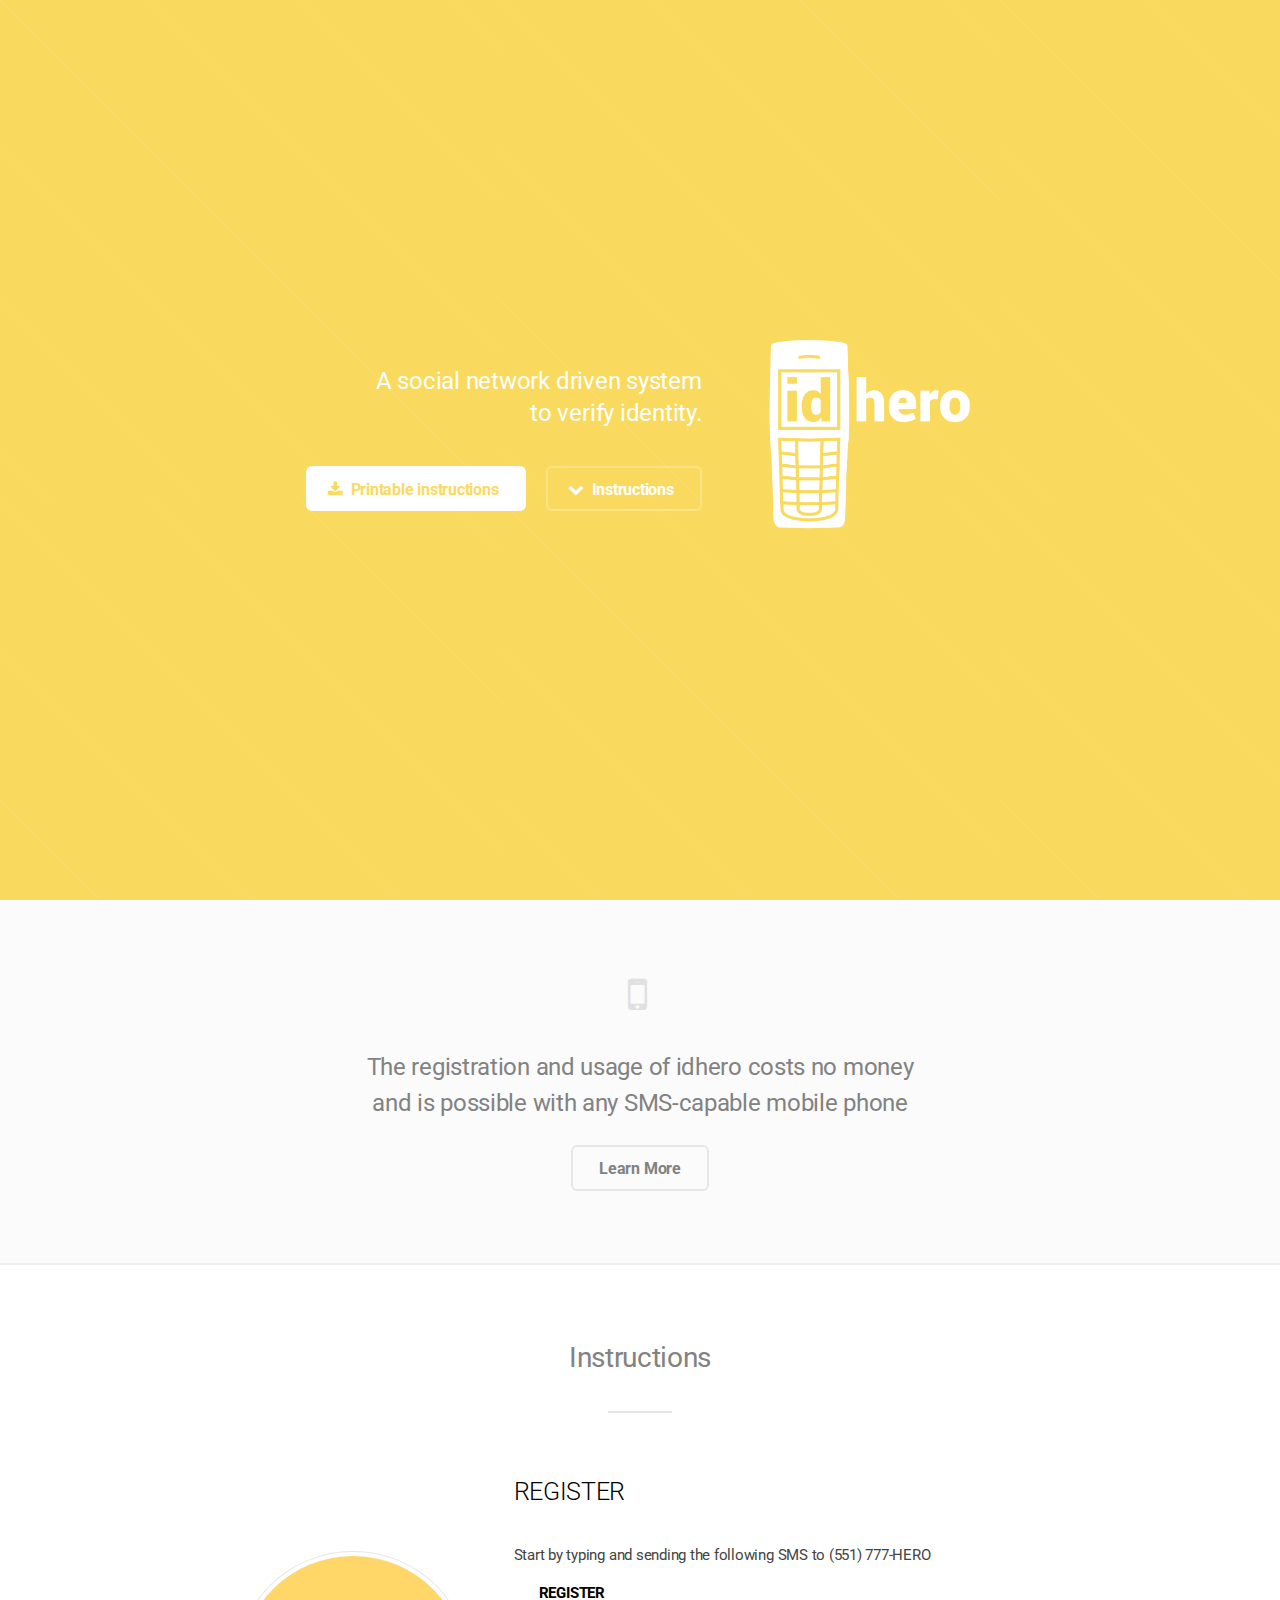
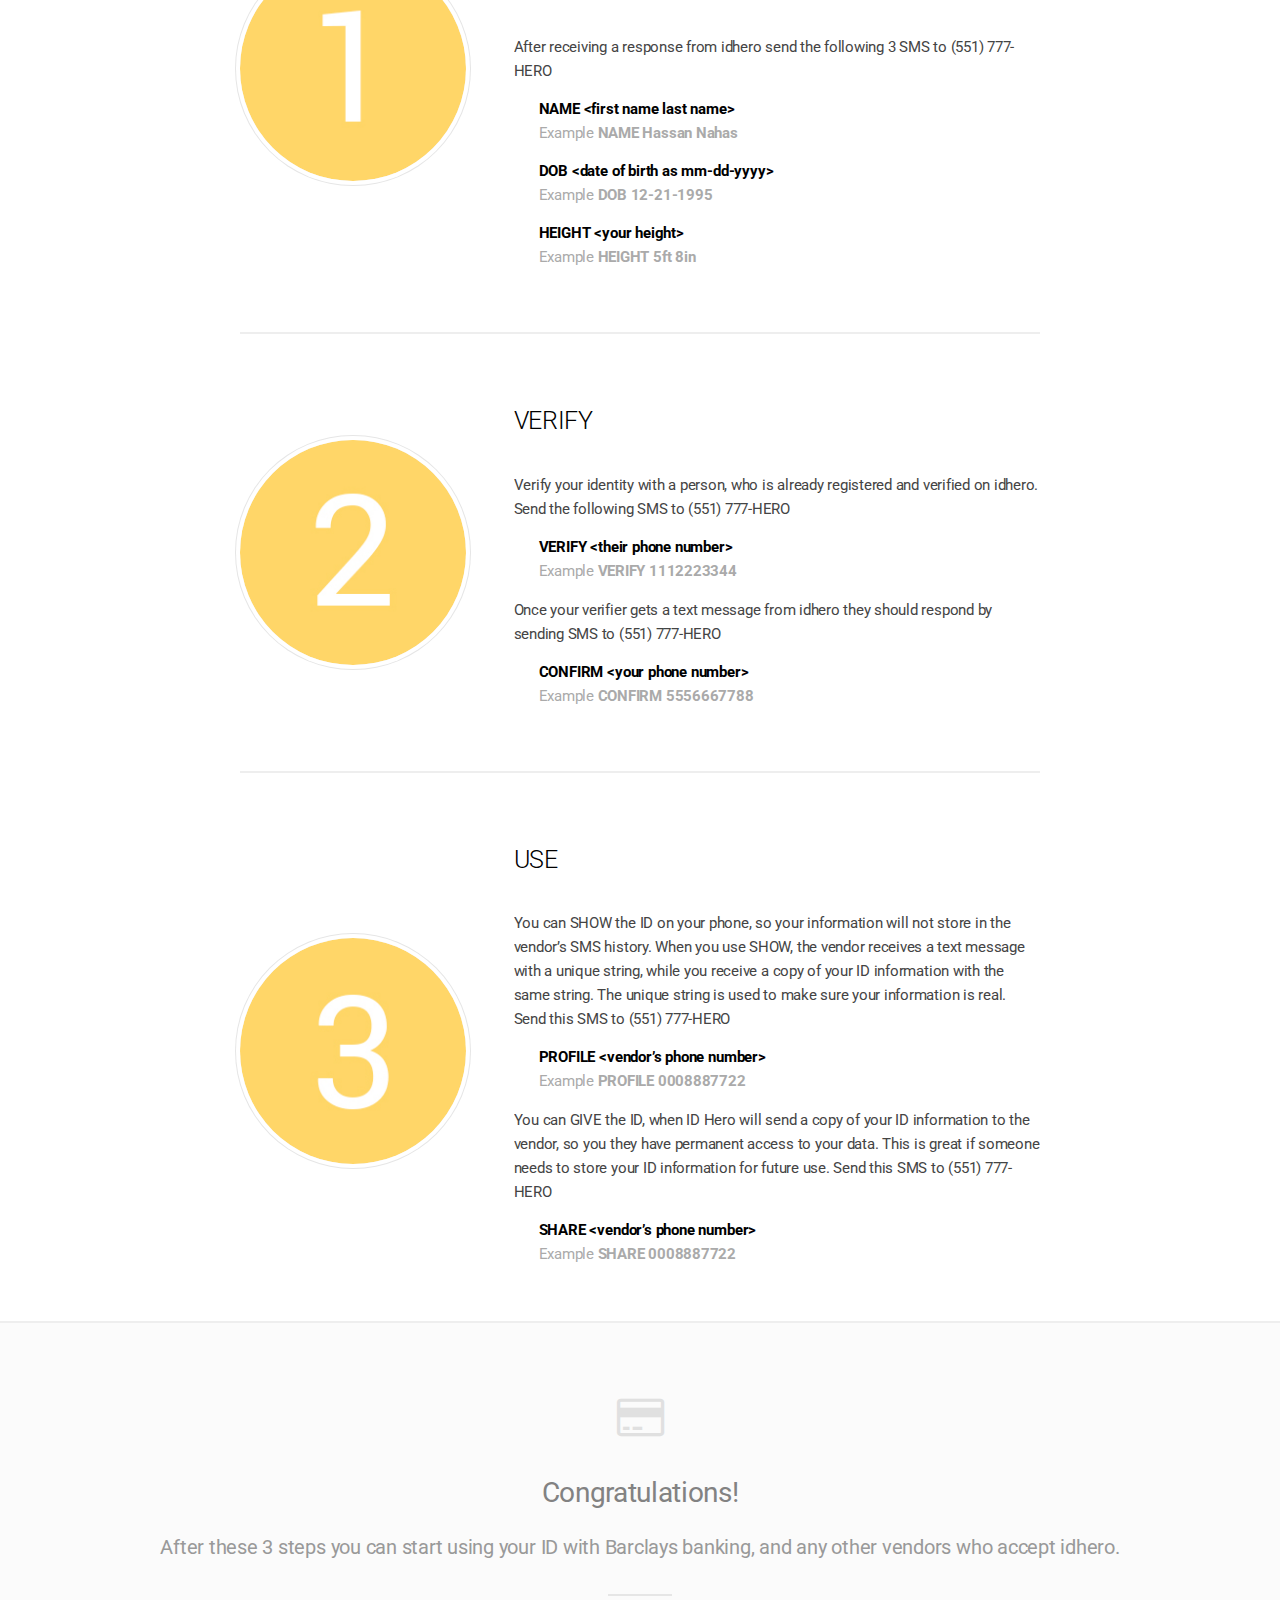
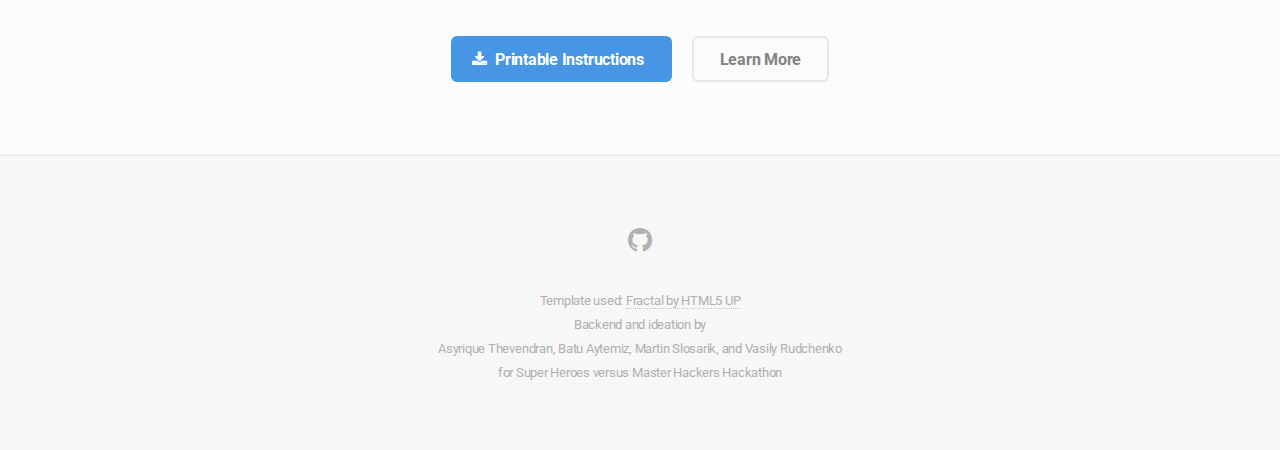
<file: index.html>
<!DOCTYPE HTML>
<!--
	Fractal by HTML5 UP
	html5up.net | @n33co
	Free for personal and commercial use under the CCA 3.0 license (html5up.net/license)
-->
<html>
	<head>
		<title>idhero</title>
		<link rel="shortcut icon" href="favicon.ico" type="image/x-icon" />
		<meta charset="utf-8" />
		<meta name="viewport" content="width=device-width, initial-scale=1" />
		<link href='http://fonts.googleapis.com/css?family=Roboto:100,300,400,500,700' rel='stylesheet' type='text/css'>
		<!--[if lte IE 8]><script src="assets/js/ie/html5shiv.js"></script><![endif]-->
		<link rel="stylesheet" href="assets/css/main.css" />
		<!--[if lte IE 8]><link rel="stylesheet" href="assets/css/ie8.css" /><![endif]-->
		<!--[if lte IE 9]><link rel="stylesheet" href="assets/css/ie9.css" /><![endif]-->
	</head>
	<body id="top">

		<!-- Header -->
			<header id="header">
				<div class="content">
					<!--<h1><a href="#">idhero</a></h1>-->
					<p>A social network driven system <br />
					to verify identity.</p>
					<ul class="actions">
						<li><a href="idhero_guide.pdf" class="button special icon fa-download">Printable instructions</a></li>
						<li><a href="#one" class="button icon fa-chevron-down scrolly">Instructions</a></li>
					</ul>
				</div>
				<div class="image phone"><div class="inner"><img id="id_phone_logo" style="background-image:none;" src="images/idhero_logo_light.png" alt="idphone" /></div></div>
			</header>

		<!-- One -->
			<section id="one" class="wrapper style2 special">
				<ul class="icons major">
					<li><span style="margin-left:35px;" class="icon fa fa-mobile-phone"><span class="label">Card</span></span></li><br />
				</ul>
					<h3>The registration and usage of idhero costs no money<br />
					and is possible with any SMS-capable mobile phone</h3>
				<ul class="actions">
					<li><a href="about.html" class="button">Learn More</a></li>
				</ul>
				<!--<ul class="icons major">
					<li><span class="icon fa fa-mobile"><span class="label">Shoot</span></span></li>
					<li><span class="icon fa-refresh"><span class="label">Process</span></span></li>
					<li><span class="icon fa-cloud"><span class="label">Upload</span></span></li>
				</ul>-->
			</section>

		<!-- Two -->
			<section id="two" class="wrapper">
					<header class="major">
						<h2>Instructions</h2>
					</header>
				<div class="inner alt">
					<section class="spotlight">
						<span class="image fit"><img src="images/pic01.jpg" alt="" /></span>
						<div class="content">
							<h2 class="section_title">REGISTER</h2>
							
							<div class="activity_holder">
								<p class="activity_location">Start by typing and sending the following SMS to (551) 777-HERO</p><br />
								<h3 class="activity_title">REGISTER</h3>
							</div>
								
							<div class="activity_holder">
								<p class="activity_location">After receiving a response from idhero send the following 3 SMS to (551) 777-HERO</p><br />
								
								<h3 class="activity_title">NAME &lt;first name last name&gt;</h3><br />
								<p class="activity_date">Example</p>
									<p class="section_par">NAME Hassan Nahas</p><br />
									
								<h3 class="activity_title">DOB &lt;date of birth as mm-dd-yyyy&gt;</h3><br />
								<p class="activity_date">Example</p>
									<p class="section_par">DOB 12-21-1995</p><br />
									
								<h3 class="activity_title">HEIGHT &lt;your height&gt;</h3><br />
								<p class="activity_date">Example</p>
									<p class="section_par">HEIGHT 5ft 8in</p><br />
							</div>
						
						</div>
					</section>
					<section class="spotlight">
						<div class="image"><img src="images/pic02.jpg" alt="" /></div>
						<div class="content">
							<h2 class="section_title">VERIFY</h2>
							
							<div class="activity_holder">
								<p class="activity_location">Verify your identity with a person, who is already registered and verified on idhero. Send the following SMS to (551) 777-HERO</p><br />
								<h3 class="activity_title">VERIFY &lt;their phone number&gt;</h3><br />
								<p class="activity_date">Example</p>
									<p class="section_par">VERIFY 1112223344</p><br />
									
								<p class="activity_location">Once your verifier gets a text message from idhero they should respond by sending SMS to (551) 777-HERO</p><br />
								<h3 class="activity_title">CONFIRM &lt;your phone number&gt;</h3><br />
								<p class="activity_date">Example</p>
									<p class="section_par">CONFIRM 5556667788</p><br />
								
							</div>
								
						</div>
					</section>
					<section class="spotlight">
						<div class="image"><img src="images/pic03.jpg" alt="" /></div>
						<div class="content">
							<h2 class="section_title">USE</h2>
							
							<div class="activity_holder">
								<p class="activity_location">You can SHOW the ID on your phone, so your information will not store in the vendor’s SMS history. When you use SHOW, the vendor receives a text message with a unique string, while you receive a copy of your ID information with the same string. The unique string is used to make sure your information is real. Send this SMS to (551) 777-HERO</p><br />
								<h3 class="activity_title">PROFILE &lt;vendor’s phone number&gt;</h3><br />
								<p class="activity_date">Example</p>
									<p class="section_par">PROFILE 0008887722</p><br />
									
								<p class="activity_location">You can GIVE the ID, when ID Hero will send a copy of your ID information to the vendor, so you they have permanent access to your data. This is great if someone needs to store your ID information for future use. Send this SMS to (551) 777-HERO</p><br />
								<h3 class="activity_title">SHARE &lt;vendor’s phone number&gt;</h3><br />
								<p class="activity_date">Example</p>
									<p class="section_par">SHARE 0008887722</p><br />
								
							</div>
							
						</div>
					</section>
					<!--<section class="special">
						<ul class="icons labeled">
							<li><span class="icon fa-camera-retro"><span class="label">Ipsum lorem accumsan</span></span></li>
							<li><span class="icon fa-refresh"><span class="label">Sed vehicula elementum</span></span></li>
							<li><span class="icon fa-cloud"><span class="label">Elit fusce consequat</span></span></li>
							<li><span class="icon fa-code"><span class="label">Lorem nullam tempus</span></span></li>
							<li><span class="icon fa-desktop"><span class="label">Adipiscing amet sapien</span></span></li>
						</ul>
					</section>-->
				</div>
			</section>

		<!-- Three -->
			<section id="three" class="wrapper style2 special">
				<header class="major">
				<ul class="icons major">
					<li><span class="icon fa fa-credit-card"><span class="label">Card</span></span></li>
				</ul>
					<h2>Congratulations!</h2>
					<p>After these 3 steps you can start using your ID with Barclays banking, and any other vendors who accept idhero.</p>
				</header>
				<ul class="actions">
					<li><a href="idhero_guide.pdf" class="button special icon fa-download">Printable Instructions</a></li>
					<li><a href="about.html" class="button">Learn More</a></li>
				</ul>
			</section>
		

		<!-- Footer -->
			<footer id="footer">
				<ul class="icons">
					<li><a href="https://github.com/asyrique/idhero" class="icon fa-github"><span class="label">Github</span></a></li>
					<!--<li><a href="#" class="icon fa-twitter"><span class="label">Twitter</span></a></li>
					<li><a href="#" class="icon fa-instagram"><span class="label">Instagram</span></a></li>-->
				</ul>
				<p class="copyright">Template used: <a href="http://html5up.net">Fractal by HTML5 UP</a><br />
				Backend and ideation by<br />
				Asyrique Thevendran, Batu Aytemiz, Martin Slosarik, and Vasily Rudchenko<br />
				for Super Heroes versus Master Hackers Hackathon</p>
			</footer>

		<!-- Scripts -->
			<script src="assets/js/jquery.min.js"></script>
			<script src="assets/js/jquery.scrolly.min.js"></script>
			<script src="assets/js/skel.min.js"></script>
			<script src="assets/js/util.js"></script>
			<!--[if lte IE 8]><script src="assets/js/ie/respond.min.js"></script><![endif]-->
			<script src="assets/js/main.js"></script>

	</body>
</html>
</file>
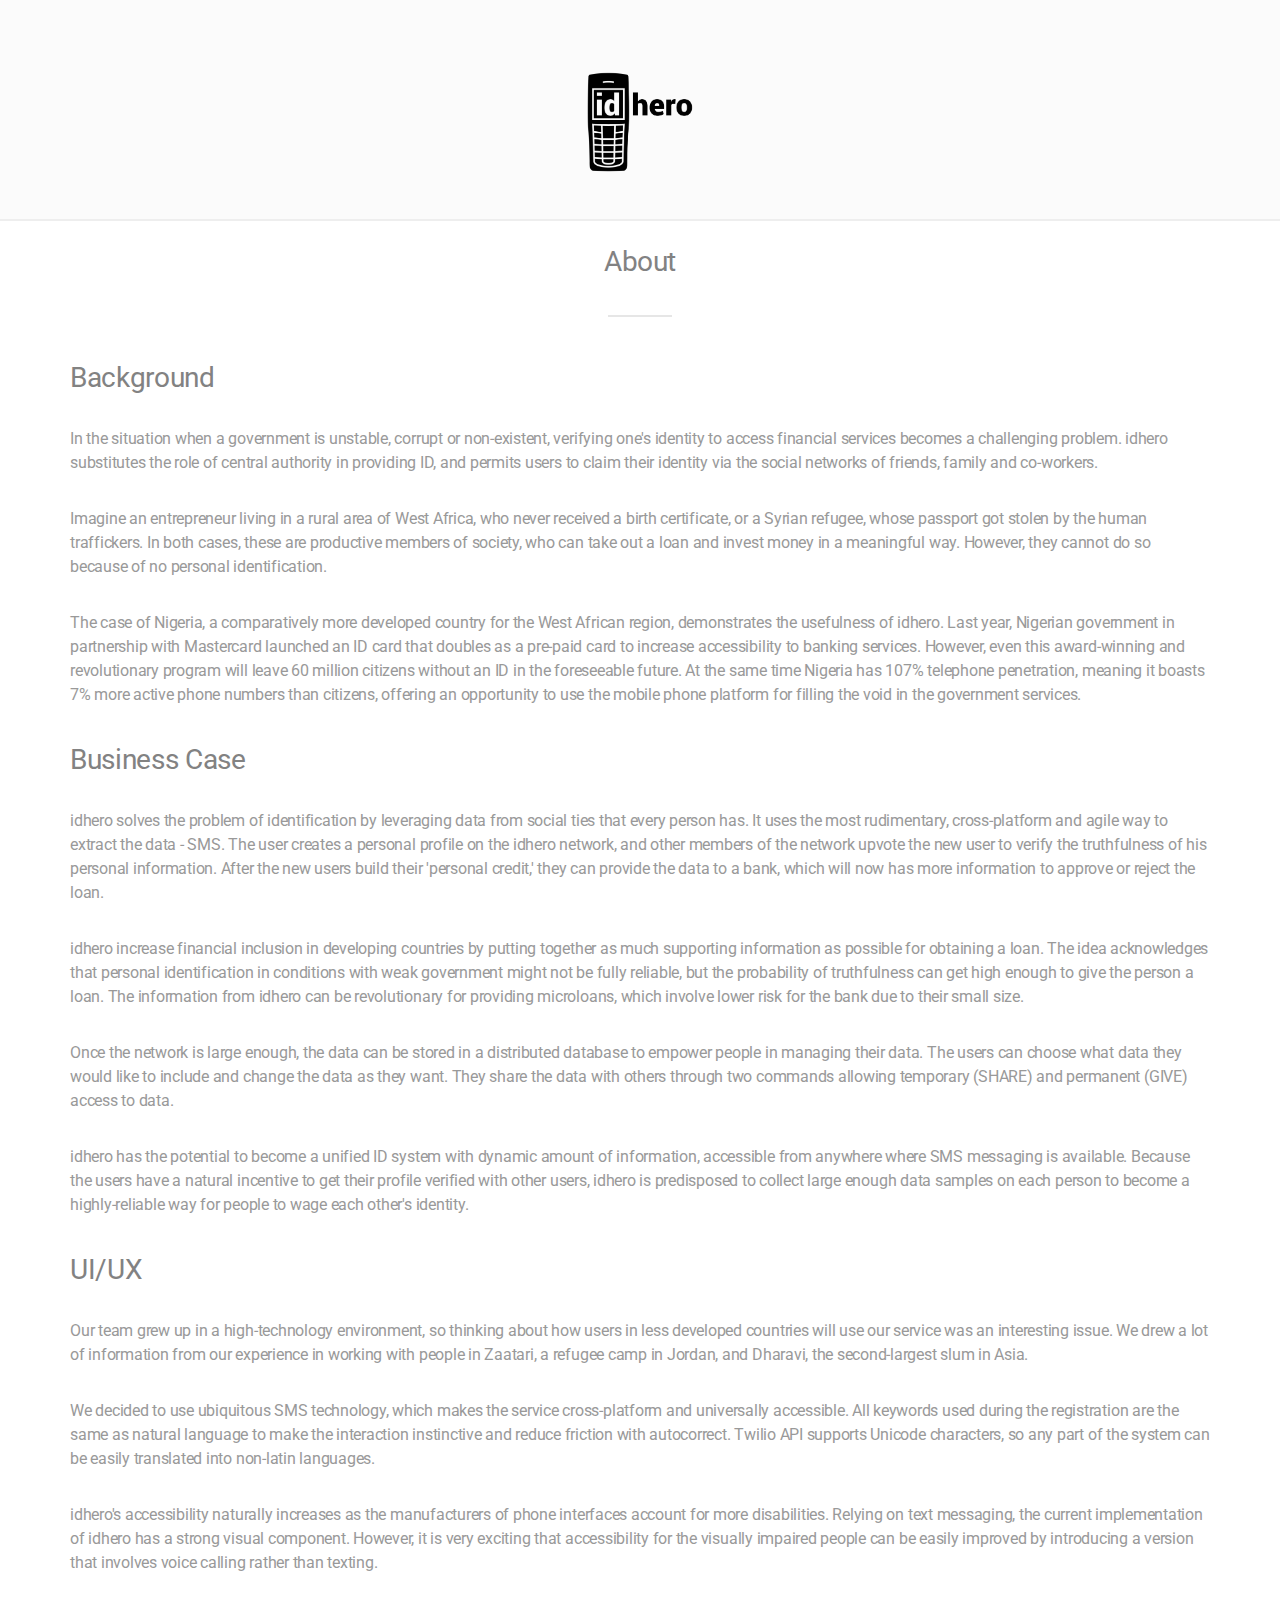
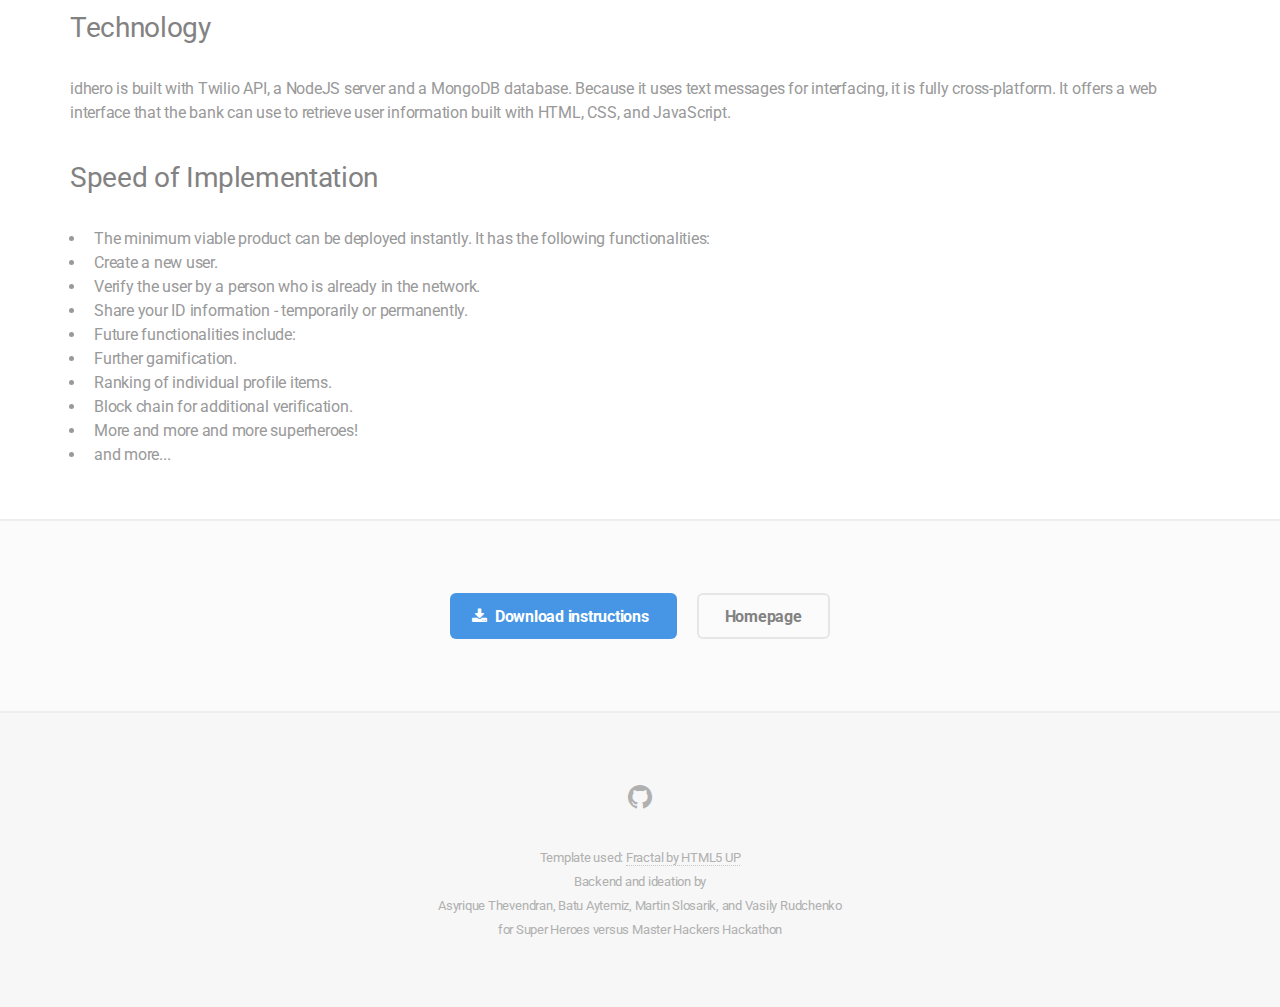
<file: about.html>
<!DOCTYPE HTML>
<!--
	Fractal by HTML5 UP
	html5up.net | @n33co
	Free for personal and commercial use under the CCA 3.0 license (html5up.net/license)
-->
<html>
	<head>
		<title>idhero</title>
		<link rel="shortcut icon" href="favicon.ico" type="image/x-icon" />
		<meta charset="utf-8" />
		<meta name="viewport" content="width=device-width, initial-scale=1" />
		<link href='http://fonts.googleapis.com/css?family=Roboto:100,300,400,500,700' rel='stylesheet' type='text/css'>
		<!--[if lte IE 8]><script src="assets/js/ie/html5shiv.js"></script><![endif]-->
		<link rel="stylesheet" href="https://maxcdn.bootstrapcdn.com/bootstrap/3.3.5/css/bootstrap.min.css" />
		<link rel="stylesheet" href="assets/css/main.css" />
		
		<!--[if lte IE 8]><link rel="stylesheet" href="assets/css/ie8.css" /><![endif]-->
		<!--[if lte IE 9]><link rel="stylesheet" href="assets/css/ie9.css" /><![endif]-->
	</head>
	<body id="top">


		<!-- One -->
			<section id="one" class="wrapper style2 special">
				<img src="idhero_logo_dark.png" style="height:100px;" />
			</section>

		<!-- Two -->
			<section id="two" class="wrapper" style="padding: 20px 25px 20px 25px">
					<header class="major">
						<h2>About</h2>
					</header>
				
				
				<div class="container">
  <div class="row">
				<div class="col-lg-12 col-md-12 col-sm-12 col-xs-12">
				<h2>Background</h2>
<p>In the situation when a government is unstable, corrupt or non-existent, verifying one's identity to access financial services becomes a challenging problem. idhero substitutes the role of central authority in providing ID, and permits users to claim their identity via the social networks of friends, family and co-workers. </p>

<p>Imagine an entrepreneur living in a rural area of West Africa, who never received a birth certificate, or a Syrian refugee, whose passport got stolen by the human traffickers. In both cases, these are productive members of society, who can take out a loan and invest money in a meaningful way. However, they cannot do so because of no personal identification. </p>

<p>The case of Nigeria, a comparatively more developed country for the West African region, demonstrates the usefulness of idhero. Last year, Nigerian government in partnership with Mastercard launched an ID card that doubles as a pre-paid card to increase accessibility to banking services. However, even this award-winning and revolutionary program will leave 60 million citizens without an ID in the foreseeable future.  At the same time Nigeria has 107% telephone penetration, meaning it boasts 7% more active phone numbers than citizens, offering an opportunity to use the mobile phone platform for filling the void in the government services. </p>

<h2>Business Case</h2>
<p>idhero solves the problem of identification by leveraging data from social ties that every person has. It uses the most rudimentary, cross-platform and agile way to extract the data - SMS. The user creates a personal profile on the idhero network, and other members of the network upvote the new user to verify the truthfulness of his personal information. After the new users build their 'personal credit,' they can provide the data to a bank, which will now has more information to approve or reject the loan.</p> 

<p>idhero increase financial inclusion in developing countries by putting together as much supporting information as possible for obtaining a loan. The idea acknowledges that personal identification in conditions with weak government might not be fully reliable, but the probability of truthfulness can get high enough to give the person a loan. The information from idhero can be revolutionary for providing microloans, which involve lower risk for the bank due to their small size.</p>

<p>Once the network is large enough, the data can be stored in a distributed database to empower people in managing their data. The users can choose what data they would like to include and change the data as they want. They share the data with others through two commands allowing temporary (SHARE) and permanent (GIVE) access to data. </p>

<p>idhero has the potential to become a unified ID system with dynamic amount of information, accessible from anywhere where SMS messaging is available. Because the users have a natural incentive to get their profile verified with other users, idhero is predisposed to collect large enough data samples on each person to become a highly-reliable way for people to wage each other's identity. </p>

<h2>UI/UX</h2>
<p>Our team grew up in a high-technology environment, so thinking about how users in less developed countries will use our service was an interesting issue. We drew a lot of information from our experience in working with people in Zaatari, a refugee camp in Jordan, and Dharavi, the second-largest slum in Asia. </p>

<p>We decided to use ubiquitous SMS technology, which makes the service cross-platform and universally accessible. All keywords used during the registration are the same as natural language to make the interaction instinctive and reduce friction with autocorrect. Twilio API supports Unicode characters, so any part of the system can be easily translated into non-latin languages. </p>

<p>idhero's accessibility naturally increases as the manufacturers of phone interfaces account for more disabilities. Relying on text messaging, the current implementation of idhero has a strong visual component. However, it is very exciting that accessibility for the visually impaired people can be easily improved by introducing a version that involves voice calling rather than texting. </p>

<h2>Technology</h2>
<p>idhero is built with Twilio API, a NodeJS server and a MongoDB database. Because it uses text messages for interfacing, it is fully cross-platform. It offers a web interface that the bank can use to retrieve user information built with HTML, CSS, and JavaScript.</p>

<h2>Speed of Implementation</h2>
<ul>
<li>The minimum viable product can be deployed instantly. It has the following functionalities:</li>
<li>Create a new user.</li>
<li>Verify the user by a person who is already in the network.</li>
<li>Share your ID information - temporarily or permanently.</li>
<li>Future functionalities include:</li>
<li>Further gamification.</li>
<li>Ranking of individual profile items.</li>
<li>Block chain for additional verification.</li>
<li>More and more and more superheroes!</li>
<li>and more...</li>
</ul>

</div>
</div>
</div>

				
			</section>

		<!-- Three -->
			<section id="three" class="wrapper style2 special">
				<ul class="actions">
					<li><a href="idhero_guide.pdf" class="button special icon fa-download">Download instructions</a></li>
					<li><a href="index.html" class="button">Homepage</a></li>
				</ul>
			</section>

		

		<!-- Footer -->
			<footer id="footer">
				<ul class="icons">
					<li><a href="https://github.com/asyrique/idhero" class="icon fa-github"><span class="label">Github</span></a></li>
					<!--<li><a href="#" class="icon fa-twitter"><span class="label">Twitter</span></a></li>
					<li><a href="#" class="icon fa-instagram"><span class="label">Instagram</span></a></li>-->
				</ul>
				<p class="copyright">Template used: <a href="http://html5up.net">Fractal by HTML5 UP</a><br />
				Backend and ideation by<br />
				Asyrique Thevendran, Batu Aytemiz, Martin Slosarik, and Vasily Rudchenko<br />
				for Super Heroes versus Master Hackers Hackathon</p>
			</footer>

		<!-- Scripts -->
			<script src="assets/js/jquery.min.js"></script>
			<script src="assets/js/jquery.scrolly.min.js"></script>
			<script src="assets/js/skel.min.js"></script>
			<script src="assets/js/util.js"></script>
			<!--[if lte IE 8]><script src="assets/js/ie/respond.min.js"></script><![endif]-->
			<script src="assets/js/main.js"></script>

	</body>
</html>
</file>
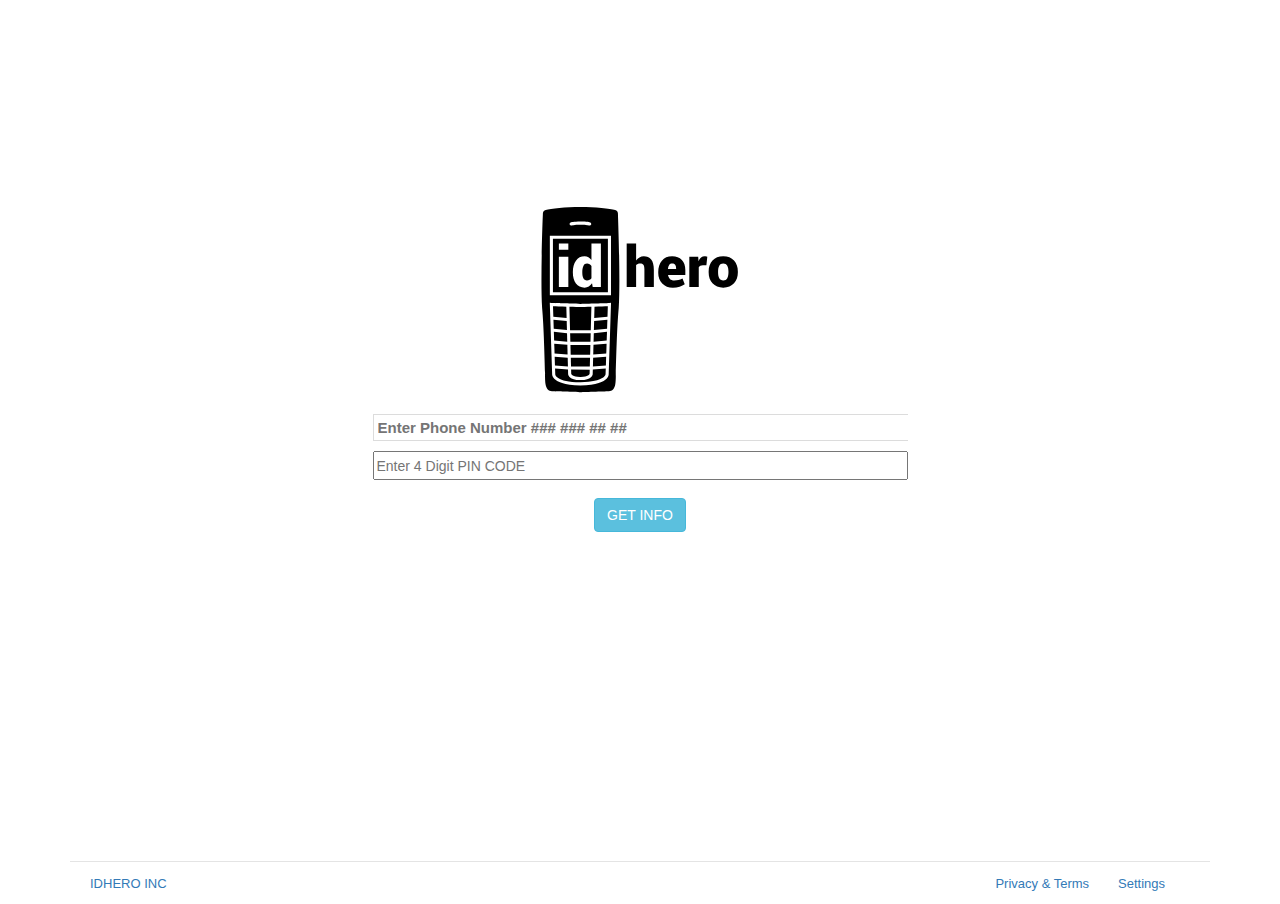
<file: dashboard.html>
<!DOCTYPE html>
<html>
<head>
  <title>IDHERO</title>
  <script src="js/jquery.js"></script>
    <script src="js/main.js"></script>
   <script src="https://ajax.googleapis.com/ajax/libs/jquery/2.1.3/jquery.min.js"></script>
  <link rel="stylesheet" href="style/style.css">
<!-- Latest compiled and minified CSS -->
<link rel="stylesheet" href="https://maxcdn.bootstrapcdn.com/bootstrap/3.3.5/css/bootstrap.min.css">
</head>
<body>
  
  <div class="container">
    
    <div class="header">
    

<br><br><br>
    </div>
  <div class="cf"></div>
    <div class="google-search">
      
      <center>
      <img class = "logo" src="images/idhero_logo.svg" alt="birdy">
      <form id="getDATA" >
          
          <div class="search-bar">


            <input  type="text" style= 'float:none' id = "valueHolder" placeholder="Enter Phone Number ### ### ## ##" name = "idSearch">
           
            <input class = 'passwordInput' type="password" id = "passwordHolder" placeholder="Enter 4 Digit PIN CODE" name = "idSearch"> 

          </div>

        
        <input class="search btn btn-info" id ="submitButton" type="submit" value="GET INFO">     
      </form>
      </center>
    
    </div>

    <div class = 'tableContainer container' style = 'width:550px'>
         <table class = ' table table-bordered tableClass' >
          <tr>
            <td>Phone Number</td>
            <td id ="phoneNumber">-</td> 
          </tr>
          <tr>
            <td>Name</td>
            <td id ="name">-</td> 
          </tr>
          <tr>
            <td>Date of Birth</td>
            <td id ="dob">-</td> 
          </tr>
          <tr>
            <td>Height</td>
            <td id ="height">-</td> 
          </tr>
        </table>
    </div>
    <footer class="footer">

      <ul class="footer-left">
    
        <li><a class="name" href="#">IDHERO INC</a></li>


      </ul>

      <ul class="footer-right">

        <li><a href="#">Privacy &amp; Terms</a></li>
        <li><a href="#">Settings</a></li>

      </ul>

    </footer>

  </div>
  
  <script type="text/javascript">
  $('input[type=text]').focus(function(){
    $('.mic').css('border-color', '#4285F4');
  }).blur(function(){
    $('.mic').css('border-color', '#DCDCDC');
  });
</script>

</body>
</html>
</file>
<file: assets/css/ie9.css>
/*
	Fractal by HTML5 UP
	html5up.net | @n33co
	Free for personal and commercial use under the CCA 3.0 license (html5up.net/license)
*/

/* Spotlight */

	.spotlight .image {
		width: 25%;
		display: inline-block;
		vertical-align: middle;
	}

	.spotlight .content {
		width: 65%;
		display: inline-block;
		vertical-align: middle;
	}

	.spotlight:after {
		content: '';
		display: block;
		clear: both;
	}

	.spotlight:nth-child(2n) .image {
		margin: 0 3em 0 0;
	}

	.spotlight:nth-child(2n) .content {
		text-align: left;
	}

/* Header */

	#header {
		height: auto;
		text-align: center;
	}

		#header .content {
			display: inline-block;
			vertical-align: middle;
		}

		#header .image {
			display: inline-block;
			vertical-align: middle;
		}
</file>
<file: style/style.css>
body {
	overflow: hidden
}
a {
	font-family: Arial, sans-serif;
	font-size: 13px;
	text-decoration: none;
	color: #404040
}
a:hover {
	text-decoration: underline
}
.nav {
	float: right;
	margin: 7px 15px 0 0
}
li {
	display: inline-block;
	vertical-align: middle;
	margin-right: 10px
}
ul li:nth-child(4), ul li:nth-child(5), ul li:nth-child(7) {
	min-width: 30px;
	min-height: 30px
}
.bell {
	background-image: url("../images/sprite.png");
	background-position: -69px -69px;
	position: absolute;
	width: 30px;
	height: 30px
}
.apps {
	background-image: url("../images/sprite.png");
	background-position: -69px -854px;
	position: absolute;
	width: 30px;
	height: 30px
}
.share {
	border-radius: 1px;
	background-color: #f4f4f4;
	padding: 7px 15px
}
.share:hover {
	background-color: #e7e7e7;
	text-decoration: none
}
.face {
	background-image: url("../images/nate.jpg");
	width: 32px;
	height: 32px;
	background-size: 32px 32px;
	border-bottom-left-radius: 50%;
	border-bottom-right-radius: 50%;
	border-top-left-radius: 50%;
	border-top-right-radius: 50%;
	position: absolute
}
.google-search {
	margin-top: 145px
}
.search-bar {
	margin-bottom: 15px;
	width: 570px;
	height: 29px
}
input[type=text] {
	font-size: 15px;
	font-weight: bold;
	padding: 0 0 0 4px;
	display: inline-block;
	float: left;
	width: 535px;
	height: 27px;
	border-top: 1px solid #dcdcdc;
	border-right: none;
	border-bottom: 1px solid #dcdcdc;
	border-left: 1px solid #dcdcdc
}
input[type=text]:focus {
	outline: none;
	border-top: 1px solid #4285f4;
	border-right: none;
	border-bottom: 1px solid #4285f4;
	border-left: 1px solid #4285f4
}
.mic {
	display: inline-block;
	float: right;
	width: 29px;
	height: 27px;
	border-top: 1px solid #dcdcdc;
	border-right: 1px solid #dcdcdc;
	border-bottom: 1px solid #dcdcdc;
	border-left: none
}
.mic img {
	padding-top: 2px;
	height: 22px;
	width: auto;
	margin: 0
}


footer {
	background: #f2f2f2;
	border-top: 1px solid #e4e4e4;
	line-height: 40px;
	min-width: 100%;
	bottom: -130px;
	position: relative;

}
footer a {
	margin-right: 15px
}
footer ul {
	padding: 0 0 0 20px
}
footer .footer-left {
	float: left;
	margin: 0
}
footer .footer-right {
	float: right;
	margin: 0;
	margin-right: 20px
}
.cf:before, .cf:after {
	content: " ";
	display: table
}
.cf:after {
	clear: both
}
.cf {
	*zoom: 1
}
.google-search img {
	width: 200px;
	margin-bottom: 20px;
	display: block
}

.passwordInput{
	margin: 10px 10px 10px 10px;
	width : 535px; 
	height: 29px;

}

.search{
	margin: 40px;
}

.tableClass{
	opacity: 0;
	table-layout: auto;
	margin-top: 30px;
}
</file>
<file: assets/css/main.css>
@import url(font-awesome.min.css);

/*
	Fractal by HTML5 UP
	html5up.net | @n33co
	Free for personal and commercial use under the CCA 3.0 license (html5up.net/license)
*/

/* Reset */

	html, body, div, span, applet, object, iframe, h1, h2, h3, h4, h5, h6, p, blockquote, pre, a, abbr, acronym, address, big, cite, code, del, dfn, em, img, ins, kbd, q, s, samp, small, strike, strong, sub, sup, tt, var, b, u, i, center, dl, dt, dd, ol, ul, li, fieldset, form, label, legend, table, caption, tbody, tfoot, thead, tr, th, td, article, aside, canvas, details, embed, figure, figcaption, footer, header, hgroup, menu, nav, output, ruby, section, summary, time, mark, audio, video {
		margin: 0;
		padding: 0;
		border: 0;
		font-size: 100%;
		/*font: inherit;*/
		font-family: Roboto, sans-serif;
		/*font-weight: 500;*/
		vertical-align: baseline;
	}

	article, aside, details, figcaption, figure, footer, header, hgroup, menu, nav, section {
		display: block;
	}

	body {
		line-height: 1;
	}

	ol, ul {
		list-style: none;
	}

	blockquote, q {
		quotes: none;
	}

	blockquote:before, blockquote:after, q:before, q:after {
		content: '';
		content: none;
	}

	table {
		border-collapse: collapse;
		border-spacing: 0;
	}

	body {
		-webkit-text-size-adjust: none;
	}

/* Box Model */

	*, *:before, *:after {
		-moz-box-sizing: border-box;
		-webkit-box-sizing: border-box;
		box-sizing: border-box;
	}

/* Grid */

	.row {
		border-bottom: solid 1px transparent;
		-moz-box-sizing: border-box;
		-webkit-box-sizing: border-box;
		box-sizing: border-box;
	}

	.row > * {
		float: left;
		-moz-box-sizing: border-box;
		-webkit-box-sizing: border-box;
		box-sizing: border-box;
	}

	.row:after, .row:before {
		content: '';
		display: block;
		clear: both;
		height: 0;
	}

	.row.uniform > * > :first-child {
		margin-top: 0;
	}

	.row.uniform > * > :last-child {
		margin-bottom: 0;
	}

	.row.\30 \25 > * {
		padding: 0 0 0 0em;
	}

	.row.\30 \25 {
		margin: 0 0 -1px 0em;
	}

	.row.uniform.\30 \25 > * {
		padding: 0em 0 0 0em;
	}

	.row.uniform.\30 \25 {
		margin: 0em 0 -1px 0em;
	}

	.row > * {
		padding: 0 0 0 1.5em;
	}

	.row {
		margin: 0 0 -1px -1.5em;
	}

	.row.uniform > * {
		padding: 1.5em 0 0 1.5em;
	}

	.row.uniform {
		margin: -1.5em 0 -1px -1.5em;
	}

	.row.\32 00\25 > * {
		padding: 0 0 0 3em;
	}

	.row.\32 00\25 {
		margin: 0 0 -1px -3em;
	}

	.row.uniform.\32 00\25 > * {
		padding: 3em 0 0 3em;
	}

	.row.uniform.\32 00\25 {
		margin: -3em 0 -1px -3em;
	}

	.row.\31 50\25 > * {
		padding: 0 0 0 2.25em;
	}

	.row.\31 50\25 {
		margin: 0 0 -1px -2.25em;
	}

	.row.uniform.\31 50\25 > * {
		padding: 2.25em 0 0 2.25em;
	}

	.row.uniform.\31 50\25 {
		margin: -2.25em 0 -1px -2.25em;
	}

	.row.\35 0\25 > * {
		padding: 0 0 0 0.75em;
	}

	.row.\35 0\25 {
		margin: 0 0 -1px -0.75em;
	}

	.row.uniform.\35 0\25 > * {
		padding: 0.75em 0 0 0.75em;
	}

	.row.uniform.\35 0\25 {
		margin: -0.75em 0 -1px -0.75em;
	}

	.row.\32 5\25 > * {
		padding: 0 0 0 0.375em;
	}

	.row.\32 5\25 {
		margin: 0 0 -1px -0.375em;
	}

	.row.uniform.\32 5\25 > * {
		padding: 0.375em 0 0 0.375em;
	}

	.row.uniform.\32 5\25 {
		margin: -0.375em 0 -1px -0.375em;
	}

	.\31 2u, .\31 2u\24 {
		width: 100%;
		clear: none;
		margin-left: 0;
	}

	.\31 1u, .\31 1u\24 {
		width: 91.6666666667%;
		clear: none;
		margin-left: 0;
	}

	.\31 0u, .\31 0u\24 {
		width: 83.3333333333%;
		clear: none;
		margin-left: 0;
	}

	.\39 u, .\39 u\24 {
		width: 75%;
		clear: none;
		margin-left: 0;
	}

	.\38 u, .\38 u\24 {
		width: 66.6666666667%;
		clear: none;
		margin-left: 0;
	}

	.\37 u, .\37 u\24 {
		width: 58.3333333333%;
		clear: none;
		margin-left: 0;
	}

	.\36 u, .\36 u\24 {
		width: 50%;
		clear: none;
		margin-left: 0;
	}

	.\35 u, .\35 u\24 {
		width: 41.6666666667%;
		clear: none;
		margin-left: 0;
	}

	.\34 u, .\34 u\24 {
		width: 33.3333333333%;
		clear: none;
		margin-left: 0;
	}

	.\33 u, .\33 u\24 {
		width: 25%;
		clear: none;
		margin-left: 0;
	}

	.\32 u, .\32 u\24 {
		width: 16.6666666667%;
		clear: none;
		margin-left: 0;
	}

	.\31 u, .\31 u\24 {
		width: 8.3333333333%;
		clear: none;
		margin-left: 0;
	}

	.\31 2u\24 + *,
	.\31 1u\24 + *,
	.\31 0u\24 + *,
	.\39 u\24 + *,
	.\38 u\24 + *,
	.\37 u\24 + *,
	.\36 u\24 + *,
	.\35 u\24 + *,
	.\34 u\24 + *,
	.\33 u\24 + *,
	.\32 u\24 + *,
	.\31 u\24 + * {
		clear: left;
	}

	.\-11u {
		margin-left: 91.66667%;
	}

	.\-10u {
		margin-left: 83.33333%;
	}

	.\-9u {
		margin-left: 75%;
	}

	.\-8u {
		margin-left: 66.66667%;
	}

	.\-7u {
		margin-left: 58.33333%;
	}

	.\-6u {
		margin-left: 50%;
	}

	.\-5u {
		margin-left: 41.66667%;
	}

	.\-4u {
		margin-left: 33.33333%;
	}

	.\-3u {
		margin-left: 25%;
	}

	.\-2u {
		margin-left: 16.66667%;
	}

	.\-1u {
		margin-left: 8.33333%;
	}

	@media screen and (max-width: 1680px) {

		.row > * {
			padding: 0 0 0 1.5em;
		}

		.row {
			margin: 0 0 -1px -1.5em;
		}

		.row.uniform > * {
			padding: 1.5em 0 0 1.5em;
		}

		.row.uniform {
			margin: -1.5em 0 -1px -1.5em;
		}

		.row.\32 00\25 > * {
			padding: 0 0 0 3em;
		}

		.row.\32 00\25 {
			margin: 0 0 -1px -3em;
		}

		.row.uniform.\32 00\25 > * {
			padding: 3em 0 0 3em;
		}

		.row.uniform.\32 00\25 {
			margin: -3em 0 -1px -3em;
		}

		.row.\31 50\25 > * {
			padding: 0 0 0 2.25em;
		}

		.row.\31 50\25 {
			margin: 0 0 -1px -2.25em;
		}

		.row.uniform.\31 50\25 > * {
			padding: 2.25em 0 0 2.25em;
		}

		.row.uniform.\31 50\25 {
			margin: -2.25em 0 -1px -2.25em;
		}

		.row.\35 0\25 > * {
			padding: 0 0 0 0.75em;
		}

		.row.\35 0\25 {
			margin: 0 0 -1px -0.75em;
		}

		.row.uniform.\35 0\25 > * {
			padding: 0.75em 0 0 0.75em;
		}

		.row.uniform.\35 0\25 {
			margin: -0.75em 0 -1px -0.75em;
		}

		.row.\32 5\25 > * {
			padding: 0 0 0 0.375em;
		}

		.row.\32 5\25 {
			margin: 0 0 -1px -0.375em;
		}

		.row.uniform.\32 5\25 > * {
			padding: 0.375em 0 0 0.375em;
		}

		.row.uniform.\32 5\25 {
			margin: -0.375em 0 -1px -0.375em;
		}

		.\31 2u\28xlarge\29, .\31 2u\24\28xlarge\29 {
			width: 100%;
			clear: none;
			margin-left: 0;
		}

		.\31 1u\28xlarge\29, .\31 1u\24\28xlarge\29 {
			width: 91.6666666667%;
			clear: none;
			margin-left: 0;
		}

		.\31 0u\28xlarge\29, .\31 0u\24\28xlarge\29 {
			width: 83.3333333333%;
			clear: none;
			margin-left: 0;
		}

		.\39 u\28xlarge\29, .\39 u\24\28xlarge\29 {
			width: 75%;
			clear: none;
			margin-left: 0;
		}

		.\38 u\28xlarge\29, .\38 u\24\28xlarge\29 {
			width: 66.6666666667%;
			clear: none;
			margin-left: 0;
		}

		.\37 u\28xlarge\29, .\37 u\24\28xlarge\29 {
			width: 58.3333333333%;
			clear: none;
			margin-left: 0;
		}

		.\36 u\28xlarge\29, .\36 u\24\28xlarge\29 {
			width: 50%;
			clear: none;
			margin-left: 0;
		}

		.\35 u\28xlarge\29, .\35 u\24\28xlarge\29 {
			width: 41.6666666667%;
			clear: none;
			margin-left: 0;
		}

		.\34 u\28xlarge\29, .\34 u\24\28xlarge\29 {
			width: 33.3333333333%;
			clear: none;
			margin-left: 0;
		}

		.\33 u\28xlarge\29, .\33 u\24\28xlarge\29 {
			width: 25%;
			clear: none;
			margin-left: 0;
		}

		.\32 u\28xlarge\29, .\32 u\24\28xlarge\29 {
			width: 16.6666666667%;
			clear: none;
			margin-left: 0;
		}

		.\31 u\28xlarge\29, .\31 u\24\28xlarge\29 {
			width: 8.3333333333%;
			clear: none;
			margin-left: 0;
		}

		.\31 2u\24\28xlarge\29 + *,
		.\31 1u\24\28xlarge\29 + *,
		.\31 0u\24\28xlarge\29 + *,
		.\39 u\24\28xlarge\29 + *,
		.\38 u\24\28xlarge\29 + *,
		.\37 u\24\28xlarge\29 + *,
		.\36 u\24\28xlarge\29 + *,
		.\35 u\24\28xlarge\29 + *,
		.\34 u\24\28xlarge\29 + *,
		.\33 u\24\28xlarge\29 + *,
		.\32 u\24\28xlarge\29 + *,
		.\31 u\24\28xlarge\29 + * {
			clear: left;
		}

		.\-11u\28xlarge\29 {
			margin-left: 91.66667%;
		}

		.\-10u\28xlarge\29 {
			margin-left: 83.33333%;
		}

		.\-9u\28xlarge\29 {
			margin-left: 75%;
		}

		.\-8u\28xlarge\29 {
			margin-left: 66.66667%;
		}

		.\-7u\28xlarge\29 {
			margin-left: 58.33333%;
		}

		.\-6u\28xlarge\29 {
			margin-left: 50%;
		}

		.\-5u\28xlarge\29 {
			margin-left: 41.66667%;
		}

		.\-4u\28xlarge\29 {
			margin-left: 33.33333%;
		}

		.\-3u\28xlarge\29 {
			margin-left: 25%;
		}

		.\-2u\28xlarge\29 {
			margin-left: 16.66667%;
		}

		.\-1u\28xlarge\29 {
			margin-left: 8.33333%;
		}

	}

	@media screen and (max-width: 1280px) {

		.row > * {
			padding: 0 0 0 1.5em;
		}

		.row {
			margin: 0 0 -1px -1.5em;
		}

		.row.uniform > * {
			padding: 1.5em 0 0 1.5em;
		}

		.row.uniform {
			margin: -1.5em 0 -1px -1.5em;
		}

		.row.\32 00\25 > * {
			padding: 0 0 0 3em;
		}

		.row.\32 00\25 {
			margin: 0 0 -1px -3em;
		}

		.row.uniform.\32 00\25 > * {
			padding: 3em 0 0 3em;
		}

		.row.uniform.\32 00\25 {
			margin: -3em 0 -1px -3em;
		}

		.row.\31 50\25 > * {
			padding: 0 0 0 2.25em;
		}

		.row.\31 50\25 {
			margin: 0 0 -1px -2.25em;
		}

		.row.uniform.\31 50\25 > * {
			padding: 2.25em 0 0 2.25em;
		}

		.row.uniform.\31 50\25 {
			margin: -2.25em 0 -1px -2.25em;
		}

		.row.\35 0\25 > * {
			padding: 0 0 0 0.75em;
		}

		.row.\35 0\25 {
			margin: 0 0 -1px -0.75em;
		}

		.row.uniform.\35 0\25 > * {
			padding: 0.75em 0 0 0.75em;
		}

		.row.uniform.\35 0\25 {
			margin: -0.75em 0 -1px -0.75em;
		}

		.row.\32 5\25 > * {
			padding: 0 0 0 0.375em;
		}

		.row.\32 5\25 {
			margin: 0 0 -1px -0.375em;
		}

		.row.uniform.\32 5\25 > * {
			padding: 0.375em 0 0 0.375em;
		}

		.row.uniform.\32 5\25 {
			margin: -0.375em 0 -1px -0.375em;
		}

		.\31 2u\28large\29, .\31 2u\24\28large\29 {
			width: 100%;
			clear: none;
			margin-left: 0;
		}

		.\31 1u\28large\29, .\31 1u\24\28large\29 {
			width: 91.6666666667%;
			clear: none;
			margin-left: 0;
		}

		.\31 0u\28large\29, .\31 0u\24\28large\29 {
			width: 83.3333333333%;
			clear: none;
			margin-left: 0;
		}

		.\39 u\28large\29, .\39 u\24\28large\29 {
			width: 75%;
			clear: none;
			margin-left: 0;
		}

		.\38 u\28large\29, .\38 u\24\28large\29 {
			width: 66.6666666667%;
			clear: none;
			margin-left: 0;
		}

		.\37 u\28large\29, .\37 u\24\28large\29 {
			width: 58.3333333333%;
			clear: none;
			margin-left: 0;
		}

		.\36 u\28large\29, .\36 u\24\28large\29 {
			width: 50%;
			clear: none;
			margin-left: 0;
		}

		.\35 u\28large\29, .\35 u\24\28large\29 {
			width: 41.6666666667%;
			clear: none;
			margin-left: 0;
		}

		.\34 u\28large\29, .\34 u\24\28large\29 {
			width: 33.3333333333%;
			clear: none;
			margin-left: 0;
		}

		.\33 u\28large\29, .\33 u\24\28large\29 {
			width: 25%;
			clear: none;
			margin-left: 0;
		}

		.\32 u\28large\29, .\32 u\24\28large\29 {
			width: 16.6666666667%;
			clear: none;
			margin-left: 0;
		}

		.\31 u\28large\29, .\31 u\24\28large\29 {
			width: 8.3333333333%;
			clear: none;
			margin-left: 0;
		}

		.\31 2u\24\28large\29 + *,
		.\31 1u\24\28large\29 + *,
		.\31 0u\24\28large\29 + *,
		.\39 u\24\28large\29 + *,
		.\38 u\24\28large\29 + *,
		.\37 u\24\28large\29 + *,
		.\36 u\24\28large\29 + *,
		.\35 u\24\28large\29 + *,
		.\34 u\24\28large\29 + *,
		.\33 u\24\28large\29 + *,
		.\32 u\24\28large\29 + *,
		.\31 u\24\28large\29 + * {
			clear: left;
		}

		.\-11u\28large\29 {
			margin-left: 91.66667%;
		}

		.\-10u\28large\29 {
			margin-left: 83.33333%;
		}

		.\-9u\28large\29 {
			margin-left: 75%;
		}

		.\-8u\28large\29 {
			margin-left: 66.66667%;
		}

		.\-7u\28large\29 {
			margin-left: 58.33333%;
		}

		.\-6u\28large\29 {
			margin-left: 50%;
		}

		.\-5u\28large\29 {
			margin-left: 41.66667%;
		}

		.\-4u\28large\29 {
			margin-left: 33.33333%;
		}

		.\-3u\28large\29 {
			margin-left: 25%;
		}

		.\-2u\28large\29 {
			margin-left: 16.66667%;
		}

		.\-1u\28large\29 {
			margin-left: 8.33333%;
		}

	}

	@media screen and (max-width: 980px) {

		.row > * {
			padding: 0 0 0 1.5em;
		}

		.row {
			margin: 0 0 -1px -1.5em;
		}

		.row.uniform > * {
			padding: 1.5em 0 0 1.5em;
		}

		.row.uniform {
			margin: -1.5em 0 -1px -1.5em;
		}

		.row.\32 00\25 > * {
			padding: 0 0 0 3em;
		}

		.row.\32 00\25 {
			margin: 0 0 -1px -3em;
		}

		.row.uniform.\32 00\25 > * {
			padding: 3em 0 0 3em;
		}

		.row.uniform.\32 00\25 {
			margin: -3em 0 -1px -3em;
		}

		.row.\31 50\25 > * {
			padding: 0 0 0 2.25em;
		}

		.row.\31 50\25 {
			margin: 0 0 -1px -2.25em;
		}

		.row.uniform.\31 50\25 > * {
			padding: 2.25em 0 0 2.25em;
		}

		.row.uniform.\31 50\25 {
			margin: -2.25em 0 -1px -2.25em;
		}

		.row.\35 0\25 > * {
			padding: 0 0 0 0.75em;
		}

		.row.\35 0\25 {
			margin: 0 0 -1px -0.75em;
		}

		.row.uniform.\35 0\25 > * {
			padding: 0.75em 0 0 0.75em;
		}

		.row.uniform.\35 0\25 {
			margin: -0.75em 0 -1px -0.75em;
		}

		.row.\32 5\25 > * {
			padding: 0 0 0 0.375em;
		}

		.row.\32 5\25 {
			margin: 0 0 -1px -0.375em;
		}

		.row.uniform.\32 5\25 > * {
			padding: 0.375em 0 0 0.375em;
		}

		.row.uniform.\32 5\25 {
			margin: -0.375em 0 -1px -0.375em;
		}

		.\31 2u\28medium\29, .\31 2u\24\28medium\29 {
			width: 100%;
			clear: none;
			margin-left: 0;
		}

		.\31 1u\28medium\29, .\31 1u\24\28medium\29 {
			width: 91.6666666667%;
			clear: none;
			margin-left: 0;
		}

		.\31 0u\28medium\29, .\31 0u\24\28medium\29 {
			width: 83.3333333333%;
			clear: none;
			margin-left: 0;
		}

		.\39 u\28medium\29, .\39 u\24\28medium\29 {
			width: 75%;
			clear: none;
			margin-left: 0;
		}

		.\38 u\28medium\29, .\38 u\24\28medium\29 {
			width: 66.6666666667%;
			clear: none;
			margin-left: 0;
		}

		.\37 u\28medium\29, .\37 u\24\28medium\29 {
			width: 58.3333333333%;
			clear: none;
			margin-left: 0;
		}

		.\36 u\28medium\29, .\36 u\24\28medium\29 {
			width: 50%;
			clear: none;
			margin-left: 0;
		}

		.\35 u\28medium\29, .\35 u\24\28medium\29 {
			width: 41.6666666667%;
			clear: none;
			margin-left: 0;
		}

		.\34 u\28medium\29, .\34 u\24\28medium\29 {
			width: 33.3333333333%;
			clear: none;
			margin-left: 0;
		}

		.\33 u\28medium\29, .\33 u\24\28medium\29 {
			width: 25%;
			clear: none;
			margin-left: 0;
		}

		.\32 u\28medium\29, .\32 u\24\28medium\29 {
			width: 16.6666666667%;
			clear: none;
			margin-left: 0;
		}

		.\31 u\28medium\29, .\31 u\24\28medium\29 {
			width: 8.3333333333%;
			clear: none;
			margin-left: 0;
		}

		.\31 2u\24\28medium\29 + *,
		.\31 1u\24\28medium\29 + *,
		.\31 0u\24\28medium\29 + *,
		.\39 u\24\28medium\29 + *,
		.\38 u\24\28medium\29 + *,
		.\37 u\24\28medium\29 + *,
		.\36 u\24\28medium\29 + *,
		.\35 u\24\28medium\29 + *,
		.\34 u\24\28medium\29 + *,
		.\33 u\24\28medium\29 + *,
		.\32 u\24\28medium\29 + *,
		.\31 u\24\28medium\29 + * {
			clear: left;
		}

		.\-11u\28medium\29 {
			margin-left: 91.66667%;
		}

		.\-10u\28medium\29 {
			margin-left: 83.33333%;
		}

		.\-9u\28medium\29 {
			margin-left: 75%;
		}

		.\-8u\28medium\29 {
			margin-left: 66.66667%;
		}

		.\-7u\28medium\29 {
			margin-left: 58.33333%;
		}

		.\-6u\28medium\29 {
			margin-left: 50%;
		}

		.\-5u\28medium\29 {
			margin-left: 41.66667%;
		}

		.\-4u\28medium\29 {
			margin-left: 33.33333%;
		}

		.\-3u\28medium\29 {
			margin-left: 25%;
		}

		.\-2u\28medium\29 {
			margin-left: 16.66667%;
		}

		.\-1u\28medium\29 {
			margin-left: 8.33333%;
		}

	}

	@media screen and (max-width: 736px) {

		.row > * {
			padding: 0 0 0 1.5em;
		}

		.row {
			margin: 0 0 -1px -1.5em;
		}

		.row.uniform > * {
			padding: 1.5em 0 0 1.5em;
		}

		.row.uniform {
			margin: -1.5em 0 -1px -1.5em;
		}

		.row.\32 00\25 > * {
			padding: 0 0 0 3em;
		}

		.row.\32 00\25 {
			margin: 0 0 -1px -3em;
		}

		.row.uniform.\32 00\25 > * {
			padding: 3em 0 0 3em;
		}

		.row.uniform.\32 00\25 {
			margin: -3em 0 -1px -3em;
		}

		.row.\31 50\25 > * {
			padding: 0 0 0 2.25em;
		}

		.row.\31 50\25 {
			margin: 0 0 -1px -2.25em;
		}

		.row.uniform.\31 50\25 > * {
			padding: 2.25em 0 0 2.25em;
		}

		.row.uniform.\31 50\25 {
			margin: -2.25em 0 -1px -2.25em;
		}

		.row.\35 0\25 > * {
			padding: 0 0 0 0.75em;
		}

		.row.\35 0\25 {
			margin: 0 0 -1px -0.75em;
		}

		.row.uniform.\35 0\25 > * {
			padding: 0.75em 0 0 0.75em;
		}

		.row.uniform.\35 0\25 {
			margin: -0.75em 0 -1px -0.75em;
		}

		.row.\32 5\25 > * {
			padding: 0 0 0 0.375em;
		}

		.row.\32 5\25 {
			margin: 0 0 -1px -0.375em;
		}

		.row.uniform.\32 5\25 > * {
			padding: 0.375em 0 0 0.375em;
		}

		.row.uniform.\32 5\25 {
			margin: -0.375em 0 -1px -0.375em;
		}

		.\31 2u\28small\29, .\31 2u\24\28small\29 {
			width: 100%;
			clear: none;
			margin-left: 0;
		}

		.\31 1u\28small\29, .\31 1u\24\28small\29 {
			width: 91.6666666667%;
			clear: none;
			margin-left: 0;
		}

		.\31 0u\28small\29, .\31 0u\24\28small\29 {
			width: 83.3333333333%;
			clear: none;
			margin-left: 0;
		}

		.\39 u\28small\29, .\39 u\24\28small\29 {
			width: 75%;
			clear: none;
			margin-left: 0;
		}

		.\38 u\28small\29, .\38 u\24\28small\29 {
			width: 66.6666666667%;
			clear: none;
			margin-left: 0;
		}

		.\37 u\28small\29, .\37 u\24\28small\29 {
			width: 58.3333333333%;
			clear: none;
			margin-left: 0;
		}

		.\36 u\28small\29, .\36 u\24\28small\29 {
			width: 50%;
			clear: none;
			margin-left: 0;
		}

		.\35 u\28small\29, .\35 u\24\28small\29 {
			width: 41.6666666667%;
			clear: none;
			margin-left: 0;
		}

		.\34 u\28small\29, .\34 u\24\28small\29 {
			width: 33.3333333333%;
			clear: none;
			margin-left: 0;
		}

		.\33 u\28small\29, .\33 u\24\28small\29 {
			width: 25%;
			clear: none;
			margin-left: 0;
		}

		.\32 u\28small\29, .\32 u\24\28small\29 {
			width: 16.6666666667%;
			clear: none;
			margin-left: 0;
		}

		.\31 u\28small\29, .\31 u\24\28small\29 {
			width: 8.3333333333%;
			clear: none;
			margin-left: 0;
		}

		.\31 2u\24\28small\29 + *,
		.\31 1u\24\28small\29 + *,
		.\31 0u\24\28small\29 + *,
		.\39 u\24\28small\29 + *,
		.\38 u\24\28small\29 + *,
		.\37 u\24\28small\29 + *,
		.\36 u\24\28small\29 + *,
		.\35 u\24\28small\29 + *,
		.\34 u\24\28small\29 + *,
		.\33 u\24\28small\29 + *,
		.\32 u\24\28small\29 + *,
		.\31 u\24\28small\29 + * {
			clear: left;
		}

		.\-11u\28small\29 {
			margin-left: 91.66667%;
		}

		.\-10u\28small\29 {
			margin-left: 83.33333%;
		}

		.\-9u\28small\29 {
			margin-left: 75%;
		}

		.\-8u\28small\29 {
			margin-left: 66.66667%;
		}

		.\-7u\28small\29 {
			margin-left: 58.33333%;
		}

		.\-6u\28small\29 {
			margin-left: 50%;
		}

		.\-5u\28small\29 {
			margin-left: 41.66667%;
		}

		.\-4u\28small\29 {
			margin-left: 33.33333%;
		}

		.\-3u\28small\29 {
			margin-left: 25%;
		}

		.\-2u\28small\29 {
			margin-left: 16.66667%;
		}

		.\-1u\28small\29 {
			margin-left: 8.33333%;
		}

	}

	@media screen and (max-width: 480px) {

		.row > * {
			padding: 0 0 0 1.5em;
		}

		.row {
			margin: 0 0 -1px -1.5em;
		}

		.row.uniform > * {
			padding: 1.5em 0 0 1.5em;
		}

		.row.uniform {
			margin: -1.5em 0 -1px -1.5em;
		}

		.row.\32 00\25 > * {
			padding: 0 0 0 3em;
		}

		.row.\32 00\25 {
			margin: 0 0 -1px -3em;
		}

		.row.uniform.\32 00\25 > * {
			padding: 3em 0 0 3em;
		}

		.row.uniform.\32 00\25 {
			margin: -3em 0 -1px -3em;
		}

		.row.\31 50\25 > * {
			padding: 0 0 0 2.25em;
		}

		.row.\31 50\25 {
			margin: 0 0 -1px -2.25em;
		}

		.row.uniform.\31 50\25 > * {
			padding: 2.25em 0 0 2.25em;
		}

		.row.uniform.\31 50\25 {
			margin: -2.25em 0 -1px -2.25em;
		}

		.row.\35 0\25 > * {
			padding: 0 0 0 0.75em;
		}

		.row.\35 0\25 {
			margin: 0 0 -1px -0.75em;
		}

		.row.uniform.\35 0\25 > * {
			padding: 0.75em 0 0 0.75em;
		}

		.row.uniform.\35 0\25 {
			margin: -0.75em 0 -1px -0.75em;
		}

		.row.\32 5\25 > * {
			padding: 0 0 0 0.375em;
		}

		.row.\32 5\25 {
			margin: 0 0 -1px -0.375em;
		}

		.row.uniform.\32 5\25 > * {
			padding: 0.375em 0 0 0.375em;
		}

		.row.uniform.\32 5\25 {
			margin: -0.375em 0 -1px -0.375em;
		}

		.\31 2u\28xsmall\29, .\31 2u\24\28xsmall\29 {
			width: 100%;
			clear: none;
			margin-left: 0;
		}

		.\31 1u\28xsmall\29, .\31 1u\24\28xsmall\29 {
			width: 91.6666666667%;
			clear: none;
			margin-left: 0;
		}

		.\31 0u\28xsmall\29, .\31 0u\24\28xsmall\29 {
			width: 83.3333333333%;
			clear: none;
			margin-left: 0;
		}

		.\39 u\28xsmall\29, .\39 u\24\28xsmall\29 {
			width: 75%;
			clear: none;
			margin-left: 0;
		}

		.\38 u\28xsmall\29, .\38 u\24\28xsmall\29 {
			width: 66.6666666667%;
			clear: none;
			margin-left: 0;
		}

		.\37 u\28xsmall\29, .\37 u\24\28xsmall\29 {
			width: 58.3333333333%;
			clear: none;
			margin-left: 0;
		}

		.\36 u\28xsmall\29, .\36 u\24\28xsmall\29 {
			width: 50%;
			clear: none;
			margin-left: 0;
		}

		.\35 u\28xsmall\29, .\35 u\24\28xsmall\29 {
			width: 41.6666666667%;
			clear: none;
			margin-left: 0;
		}

		.\34 u\28xsmall\29, .\34 u\24\28xsmall\29 {
			width: 33.3333333333%;
			clear: none;
			margin-left: 0;
		}

		.\33 u\28xsmall\29, .\33 u\24\28xsmall\29 {
			width: 25%;
			clear: none;
			margin-left: 0;
		}

		.\32 u\28xsmall\29, .\32 u\24\28xsmall\29 {
			width: 16.6666666667%;
			clear: none;
			margin-left: 0;
		}

		.\31 u\28xsmall\29, .\31 u\24\28xsmall\29 {
			width: 8.3333333333%;
			clear: none;
			margin-left: 0;
		}

		.\31 2u\24\28xsmall\29 + *,
		.\31 1u\24\28xsmall\29 + *,
		.\31 0u\24\28xsmall\29 + *,
		.\39 u\24\28xsmall\29 + *,
		.\38 u\24\28xsmall\29 + *,
		.\37 u\24\28xsmall\29 + *,
		.\36 u\24\28xsmall\29 + *,
		.\35 u\24\28xsmall\29 + *,
		.\34 u\24\28xsmall\29 + *,
		.\33 u\24\28xsmall\29 + *,
		.\32 u\24\28xsmall\29 + *,
		.\31 u\24\28xsmall\29 + * {
			clear: left;
		}

		.\-11u\28xsmall\29 {
			margin-left: 91.66667%;
		}

		.\-10u\28xsmall\29 {
			margin-left: 83.33333%;
		}

		.\-9u\28xsmall\29 {
			margin-left: 75%;
		}

		.\-8u\28xsmall\29 {
			margin-left: 66.66667%;
		}

		.\-7u\28xsmall\29 {
			margin-left: 58.33333%;
		}

		.\-6u\28xsmall\29 {
			margin-left: 50%;
		}

		.\-5u\28xsmall\29 {
			margin-left: 41.66667%;
		}

		.\-4u\28xsmall\29 {
			margin-left: 33.33333%;
		}

		.\-3u\28xsmall\29 {
			margin-left: 25%;
		}

		.\-2u\28xsmall\29 {
			margin-left: 16.66667%;
		}

		.\-1u\28xsmall\29 {
			margin-left: 8.33333%;
		}

	}

	@media screen and (max-width: 360px) {

		.row > * {
			padding: 0 0 0 1.5em;
		}

		.row {
			margin: 0 0 -1px -1.5em;
		}

		.row.uniform > * {
			padding: 1.5em 0 0 1.5em;
		}

		.row.uniform {
			margin: -1.5em 0 -1px -1.5em;
		}

		.row.\32 00\25 > * {
			padding: 0 0 0 3em;
		}

		.row.\32 00\25 {
			margin: 0 0 -1px -3em;
		}

		.row.uniform.\32 00\25 > * {
			padding: 3em 0 0 3em;
		}

		.row.uniform.\32 00\25 {
			margin: -3em 0 -1px -3em;
		}

		.row.\31 50\25 > * {
			padding: 0 0 0 2.25em;
		}

		.row.\31 50\25 {
			margin: 0 0 -1px -2.25em;
		}

		.row.uniform.\31 50\25 > * {
			padding: 2.25em 0 0 2.25em;
		}

		.row.uniform.\31 50\25 {
			margin: -2.25em 0 -1px -2.25em;
		}

		.row.\35 0\25 > * {
			padding: 0 0 0 0.75em;
		}

		.row.\35 0\25 {
			margin: 0 0 -1px -0.75em;
		}

		.row.uniform.\35 0\25 > * {
			padding: 0.75em 0 0 0.75em;
		}

		.row.uniform.\35 0\25 {
			margin: -0.75em 0 -1px -0.75em;
		}

		.row.\32 5\25 > * {
			padding: 0 0 0 0.375em;
		}

		.row.\32 5\25 {
			margin: 0 0 -1px -0.375em;
		}

		.row.uniform.\32 5\25 > * {
			padding: 0.375em 0 0 0.375em;
		}

		.row.uniform.\32 5\25 {
			margin: -0.375em 0 -1px -0.375em;
		}

		.\31 2u\28xxsmall\29, .\31 2u\24\28xxsmall\29 {
			width: 100%;
			clear: none;
			margin-left: 0;
		}

		.\31 1u\28xxsmall\29, .\31 1u\24\28xxsmall\29 {
			width: 91.6666666667%;
			clear: none;
			margin-left: 0;
		}

		.\31 0u\28xxsmall\29, .\31 0u\24\28xxsmall\29 {
			width: 83.3333333333%;
			clear: none;
			margin-left: 0;
		}

		.\39 u\28xxsmall\29, .\39 u\24\28xxsmall\29 {
			width: 75%;
			clear: none;
			margin-left: 0;
		}

		.\38 u\28xxsmall\29, .\38 u\24\28xxsmall\29 {
			width: 66.6666666667%;
			clear: none;
			margin-left: 0;
		}

		.\37 u\28xxsmall\29, .\37 u\24\28xxsmall\29 {
			width: 58.3333333333%;
			clear: none;
			margin-left: 0;
		}

		.\36 u\28xxsmall\29, .\36 u\24\28xxsmall\29 {
			width: 50%;
			clear: none;
			margin-left: 0;
		}

		.\35 u\28xxsmall\29, .\35 u\24\28xxsmall\29 {
			width: 41.6666666667%;
			clear: none;
			margin-left: 0;
		}

		.\34 u\28xxsmall\29, .\34 u\24\28xxsmall\29 {
			width: 33.3333333333%;
			clear: none;
			margin-left: 0;
		}

		.\33 u\28xxsmall\29, .\33 u\24\28xxsmall\29 {
			width: 25%;
			clear: none;
			margin-left: 0;
		}

		.\32 u\28xxsmall\29, .\32 u\24\28xxsmall\29 {
			width: 16.6666666667%;
			clear: none;
			margin-left: 0;
		}

		.\31 u\28xxsmall\29, .\31 u\24\28xxsmall\29 {
			width: 8.3333333333%;
			clear: none;
			margin-left: 0;
		}

		.\31 2u\24\28xxsmall\29 + *,
		.\31 1u\24\28xxsmall\29 + *,
		.\31 0u\24\28xxsmall\29 + *,
		.\39 u\24\28xxsmall\29 + *,
		.\38 u\24\28xxsmall\29 + *,
		.\37 u\24\28xxsmall\29 + *,
		.\36 u\24\28xxsmall\29 + *,
		.\35 u\24\28xxsmall\29 + *,
		.\34 u\24\28xxsmall\29 + *,
		.\33 u\24\28xxsmall\29 + *,
		.\32 u\24\28xxsmall\29 + *,
		.\31 u\24\28xxsmall\29 + * {
			clear: left;
		}

		.\-11u\28xxsmall\29 {
			margin-left: 91.66667%;
		}

		.\-10u\28xxsmall\29 {
			margin-left: 83.33333%;
		}

		.\-9u\28xxsmall\29 {
			margin-left: 75%;
		}

		.\-8u\28xxsmall\29 {
			margin-left: 66.66667%;
		}

		.\-7u\28xxsmall\29 {
			margin-left: 58.33333%;
		}

		.\-6u\28xxsmall\29 {
			margin-left: 50%;
		}

		.\-5u\28xxsmall\29 {
			margin-left: 41.66667%;
		}

		.\-4u\28xxsmall\29 {
			margin-left: 33.33333%;
		}

		.\-3u\28xxsmall\29 {
			margin-left: 25%;
		}

		.\-2u\28xxsmall\29 {
			margin-left: 16.66667%;
		}

		.\-1u\28xxsmall\29 {
			margin-left: 8.33333%;
		}

	}

/* Basic */

	@-ms-viewport {
		width: device-width;
	}

	body {
		-ms-overflow-style: scrollbar;
	}

	@media screen and (max-width: 360px) {

		html, body {
			min-width: 320px;
		}

	}

	body {
		background: #ffffff;
	}

		body.is-loading *, body.is-loading *:before, body.is-loading *:after {
			-moz-animation: none !important;
			-webkit-animation: none !important;
			-ms-animation: none !important;
			animation: none !important;
			-moz-transition: none !important;
			-webkit-transition: none !important;
			-ms-transition: none !important;
			transition: none !important;
		}

/* Type */

	body {
		color: #999999;
	}

	html, input, select, textarea {
		font-size: 16pt;
	}

		@media screen and (max-width: 1680px) {

			html, input, select, textarea {
				font-size: 13pt;
			}

		}

		@media screen and (max-width: 1280px) {

			html, input, select, textarea {
				font-size: 12pt;
			}

		}

		@media screen and (max-width: 360px) {

			html, input, select, textarea {
				font-size: 11pt;
			}

		}

	body, input, select, textarea {
		font-family: Arial, Helvetica, sans-serif;
		font-weight: normal;
		line-height: 1.5em;
		letter-spacing: -0.015em;
	}

	a {
		-moz-transition: color 0.2s ease-in-out, border-bottom-color 0.2s ease-in-out;
		-webkit-transition: color 0.2s ease-in-out, border-bottom-color 0.2s ease-in-out;
		-ms-transition: color 0.2s ease-in-out, border-bottom-color 0.2s ease-in-out;
		transition: color 0.2s ease-in-out, border-bottom-color 0.2s ease-in-out;
		text-decoration: none;
		border-bottom: dotted 1px;
	}

		a:hover {
			border-bottom-color: transparent !important;
		}

	strong, b {
		font-weight: bold;
	}

	em, i {
		font-style: italic;
	}

	p {
		margin: 0 0 2em 0;
	}

	h1, h2, h3, h4, h5, h6 {
		font-weight: normal;
		line-height: 1em;
		margin: 0 0 1em 0;
		letter-spacing: -0.0125em;
	}

		h1 a, h2 a, h3 a, h4 a, h5 a, h6 a {
			color: inherit;
			text-decoration: none;
			border-bottom: none;
		}

		@media screen and (max-width: 980px) {

			h1 br, h2 br, h3 br, h4 br, h5 br, h6 br {
				display: none;
			}

		}

	h2 {
		font-size: 1.75em;
		line-height: 1.5em;
	}

	h3 {
		font-size: 1.5em;
		line-height: 1.5em;
	}

	h4 {
		font-size: 1.1em;
		line-height: 1.5em;
	}

	h5 {
		font-size: 0.9em;
		line-height: 1.5em;
	}

	h6 {
		font-size: 0.7em;
		line-height: 1.5em;
	}

	@media screen and (max-width: 736px) {

		h2 {
			font-size: 1.25em;
		}

		h3 {
			font-size: 1.2em;
		}

		h4 {
			font-size: 1em;
		}

	}

	sub {
		font-size: 0.8em;
		position: relative;
		top: 0.5em;
	}

	sup {
		font-size: 0.8em;
		position: relative;
		top: -0.5em;
	}

	blockquote {
		border-left-style: solid;
		border-left-width: 4px;
		font-style: italic;
		margin: 0 0 2em 0;
		padding: 0.5em 0 0.5em 2em;
	}

	code {
		border-radius: 6px;
		border-style: solid;
		border-width: 1px;
		font-family: "Courier New", monospace;
		font-size: 0.9em;
		margin: 0 0.25em;
		padding: 0.25em 0.65em;
	}

	pre {
		-webkit-overflow-scrolling: touch;
		font-family: "Courier New", monospace;
		font-size: 0.9em;
		margin: 0 0 2em 0;
	}

		pre code {
			display: block;
			line-height: 1.75em;
			padding: 1em 1.5em;
			overflow-x: auto;
		}

	hr {
		border: 0;
		border-bottom-style: solid;
		border-bottom-width: 1px;
		margin: 2em 0;
	}

		hr.major {
			margin: 3em 0;
		}

	.align-left {
		text-align: left;
	}

	.align-center {
		text-align: center;
	}

	.align-right {
		text-align: right;
	}

	input, select, textarea {
		color: #999999;
	}

	a {
		color: inherit;
		border-bottom-color: #d6d6d6;
	}

		a:hover {
			color: #4696e5;
		}

	strong, b {
		color: #828282;
	}

	h1, h2, h3, h4, h5, h6 {
		color: #828282;
	}

	blockquote {
		border-left-color: #e6e6e6;
	}

	code {
		background: rgba(144, 144, 144, 0.075);
		border-color: #e6e6e6;
	}

	hr {
		border-bottom-color: #e6e6e6;
	}

/* Box */

	.box {
		border-radius: 6px;
		border: solid 1px #e6e6e6;
		margin-bottom: 2em;
		padding: 1.5em;
	}

		.box > :last-child,
		.box > :last-child > :last-child,
		.box > :last-child > :last-child > :last-child {
			margin-bottom: 0;
		}

		.box.alt {
			border: 0;
			border-radius: 0;
			padding: 0;
		}

/* Button */

	input[type="submit"],
	input[type="reset"],
	input[type="button"],
	button,
	.button {
		-moz-appearance: none;
		-webkit-appearance: none;
		-ms-appearance: none;
		appearance: none;
		-moz-transition: background-color 0.2s ease-in-out, color 0.2s ease-in-out;
		-webkit-transition: background-color 0.2s ease-in-out, color 0.2s ease-in-out;
		-ms-transition: background-color 0.2s ease-in-out, color 0.2s ease-in-out;
		transition: background-color 0.2s ease-in-out, color 0.2s ease-in-out;
		border-radius: 6px;
		border: 0;
		cursor: pointer;
		display: inline-block;
		font-weight: bold;
		height: 2.85em;
		line-height: 2.95em;
		padding: 0 1.75em;
		text-align: center;
		text-decoration: none;
		white-space: nowrap;
	}

		input[type="submit"].icon,
		input[type="reset"].icon,
		input[type="button"].icon,
		button.icon,
		.button.icon {
			padding-left: 1.35em;
		}

			input[type="submit"].icon:before,
			input[type="reset"].icon:before,
			input[type="button"].icon:before,
			button.icon:before,
			.button.icon:before {
				margin-right: 0.5em;
			}

		input[type="submit"].fit,
		input[type="reset"].fit,
		input[type="button"].fit,
		button.fit,
		.button.fit {
			display: block;
			margin: 0 0 1em 0;
			width: 100%;
		}

		input[type="submit"].small,
		input[type="reset"].small,
		input[type="button"].small,
		button.small,
		.button.small {
			font-size: 0.8em;
		}

		input[type="submit"].big,
		input[type="reset"].big,
		input[type="button"].big,
		button.big,
		.button.big {
			font-size: 1.35em;
		}

		input[type="submit"].disabled, input[type="submit"]:disabled,
		input[type="reset"].disabled,
		input[type="reset"]:disabled,
		input[type="button"].disabled,
		input[type="button"]:disabled,
		button.disabled,
		button:disabled,
		.button.disabled,
		.button:disabled {
			-moz-pointer-events: none;
			-webkit-pointer-events: none;
			-ms-pointer-events: none;
			pointer-events: none;
			cursor: default;
			opacity: 0.25;
		}

	@media screen and (max-width: 480px) and (orientation: portrait) {

		input[type="submit"],
		input[type="reset"],
		input[type="button"],
		button,
		.button {
			padding: 0;
		}

	}

	input[type="submit"],
	input[type="reset"],
	input[type="button"],
	button,
	.button {
		background-color: transparent;
		color: #828282 !important;
		box-shadow: inset 0 0 0 2px #e6e6e6;
	}

		input[type="submit"]:hover,
		input[type="reset"]:hover,
		input[type="button"]:hover,
		button:hover,
		.button:hover {
			background-color: rgba(144, 144, 144, 0.075);
		}

		input[type="submit"]:active,
		input[type="reset"]:active,
		input[type="button"]:active,
		button:active,
		.button:active {
			background-color: rgba(144, 144, 144, 0.15);
		}

		input[type="submit"].special,
		input[type="reset"].special,
		input[type="button"].special,
		button.special,
		.button.special {
			box-shadow: none;
			background-color: #4696e5;
			color: #ffffff !important;
		}

			input[type="submit"].special:hover,
			input[type="reset"].special:hover,
			input[type="button"].special:hover,
			button.special:hover,
			.button.special:hover {
				background-color: #5ca3e8;
			}

			input[type="submit"].special:active,
			input[type="reset"].special:active,
			input[type="button"].special:active,
			button.special:active,
			.button.special:active {
				background-color: #3089e2;
			}

/* Form */

	form {
		margin: 0 0 2em 0;
	}

	label {
		display: block;
		font-size: 0.9em;
		font-weight: bold;
		margin: 0 0 1em 0;
	}

	input[type="text"],
	input[type="password"],
	input[type="email"],
	select,
	textarea {
		-moz-appearance: none;
		-webkit-appearance: none;
		-ms-appearance: none;
		appearance: none;
		border-radius: 6px;
		border: none;
		border-style: solid;
		border-width: 1px;
		color: inherit;
		display: block;
		outline: 0;
		padding: 0 1em;
		text-decoration: none;
		width: 100%;
	}

		input[type="text"]:invalid,
		input[type="password"]:invalid,
		input[type="email"]:invalid,
		select:invalid,
		textarea:invalid {
			box-shadow: none;
		}

	.select-wrapper {
		text-decoration: none;
		display: block;
		position: relative;
	}

		.select-wrapper:before {
			-moz-osx-font-smoothing: grayscale;
			-webkit-font-smoothing: antialiased;
			font-family: FontAwesome;
			font-style: normal;
			font-weight: normal;
			text-transform: none !important;
		}

		.select-wrapper:before {
			content: '\f078';
			display: block;
			height: 2.75em;
			line-height: 2.75em;
			pointer-events: none;
			position: absolute;
			right: 0;
			text-align: center;
			top: 0;
			width: 2.75em;
		}

		.select-wrapper select::-ms-expand {
			display: none;
		}

	input[type="text"],
	input[type="password"],
	input[type="email"],
	select {
		height: 2.75em;
	}

	textarea {
		padding: 0.75em 1em;
	}

	input[type="checkbox"],
	input[type="radio"] {
		-moz-appearance: none;
		-webkit-appearance: none;
		-ms-appearance: none;
		appearance: none;
		display: block;
		float: left;
		margin-right: -2em;
		opacity: 0;
		width: 1em;
		z-index: -1;
	}

		input[type="checkbox"] + label,
		input[type="radio"] + label {
			text-decoration: none;
			cursor: pointer;
			display: inline-block;
			font-size: 1em;
			font-weight: normal;
			padding-left: 2.4em;
			padding-right: 0.75em;
			position: relative;
		}

			input[type="checkbox"] + label:before,
			input[type="radio"] + label:before {
				-moz-osx-font-smoothing: grayscale;
				-webkit-font-smoothing: antialiased;
				font-family: FontAwesome;
				font-style: normal;
				font-weight: normal;
				text-transform: none !important;
			}

			input[type="checkbox"] + label:before,
			input[type="radio"] + label:before {
				border-radius: 6px;
				border-style: solid;
				border-width: 1px;
				content: '';
				display: inline-block;
				height: 1.65em;
				left: 0;
				line-height: 1.58125em;
				position: absolute;
				text-align: center;
				top: 0;
				width: 1.65em;
			}

		input[type="checkbox"]:checked + label:before,
		input[type="radio"]:checked + label:before {
			content: '\f00c';
		}

	input[type="checkbox"] + label:before {
		border-radius: 6px;
	}

	input[type="radio"] + label:before {
		border-radius: 100%;
	}

	::-webkit-input-placeholder {
		opacity: 1.0;
	}

	:-moz-placeholder {
		opacity: 1.0;
	}

	::-moz-placeholder {
		opacity: 1.0;
	}

	:-ms-input-placeholder {
		opacity: 1.0;
	}

	.formerize-placeholder {
		opacity: 1.0;
	}

	label {
		color: #828282;
	}

	input[type="text"],
	input[type="password"],
	input[type="email"],
	select,
	textarea {
		color: inherit;
		background-color: rgba(144, 144, 144, 0.075);
		border-color: #e6e6e6;
	}

		input[type="text"]:focus,
		input[type="password"]:focus,
		input[type="email"]:focus,
		select:focus,
		textarea:focus {
			border-color: #4696e5;
			box-shadow: 0 0 0 1px #4696e5;
		}

	.select-wrapper:before {
		color: #e6e6e6;
	}

	input[type="checkbox"] + label,
	input[type="radio"] + label {
		color: #999999;
	}

		input[type="checkbox"] + label:before,
		input[type="radio"] + label:before {
			background-color: rgba(144, 144, 144, 0.075);
			border-color: #e6e6e6;
		}

	input[type="checkbox"]:checked + label:before,
	input[type="radio"]:checked + label:before {
		background-color: #4696e5;
		border-color: #4696e5;
		color: #ffffff;
	}

	input[type="checkbox"]:focus + label:before,
	input[type="radio"]:focus + label:before {
		border-color: #4696e5;
		box-shadow: 0 0 0 1px #4696e5;
	}

	::-webkit-input-placeholder {
		color: #e0e0e0 !important;
	}

	:-moz-placeholder {
		color: #e0e0e0 !important;
	}

	::-moz-placeholder {
		color: #e0e0e0 !important;
	}

	:-ms-input-placeholder {
		color: #e0e0e0 !important;
	}

	.formerize-placeholder {
		color: #e0e0e0 !important;
	}

/* Icon */

	.icon {
		text-decoration: none;
		border-bottom: none;
		position: relative;
	}

		.icon:before {
			-moz-osx-font-smoothing: grayscale;
			-webkit-font-smoothing: antialiased;
			font-family: FontAwesome;
			font-style: normal;
			font-weight: normal;
			text-transform: none !important;
		}

		.icon > .label {
			display: none;
		}

	.icon {
		color: #e0e0e0;
	}

/* Image */

	.image {
		border-radius: 6px;
		border: 0;
		display: inline-block;
		position: relative;
		overflow: hidden;
	}

		.image img {
			border-radius: 6px;
			display: block;
		}

		.image.left, .image.right {
			max-width: 40%;
		}

			.image.left img, .image.right img {
				width: 100%;
			}

		.image.left {
			float: left;
			margin: 0 1.5em 1em 0;
			top: 0.25em;
		}

		.image.right {
			float: right;
			margin: 0 0 1em 1.5em;
			top: 0.25em;
		}

		.image.fit {
			display: block;
			margin: 0 0 2em 0;
			width: 100%;
		}

			.image.fit img {
				width: 100%;
			}

		.image.main {
			display: block;
			margin: 0 0 3em 0;
			width: 100%;
		}

			.image.main img {
				width: 100%;
			}

		.image.phone {
			box-shadow: none;
			border-radius: 0;
			margin: 0 0 3em 0;
			width: 13em;
		}

			.image.phone img {
				border-radius: 0;
				display: block;
				position: relative;
				width: 100%;
			}

			.image.phone .inner, .image.phone:before, .image.phone:after {
				display: block;
				border: solid 2px rgba(255, 255, 255, 0.25);
			}

			.image.phone .inner {
				position: relative;
			}

				.image.phone .inner:before, .image.phone .inner:after {
					content: '';
					position: absolute;
					left: 50%;
				}

				.image.phone .inner:before {
					top: -1.375em;
					margin-left: -1em;
					width: 2em;
					height: 0.25em;
					border-radius: 0.5em;
					background: rgba(255, 255, 255, 0.25);
				}

				.image.phone .inner:after {
					bottom: -2.75em;
					margin-left: -1em;
					width: 2em;
					height: 2em;
					border-radius: 100%;
					border: solid 2px rgba(255, 255, 255, 0.25);
				}

			.image.phone:before, .image.phone:after {
				content: '';
			}

			.image.phone:before {
				height: 2.5em;
				border-radius: 1em 1em 0 0;
				border-bottom: 0;
			}

			.image.phone:after {
				height: 3.5em;
				border-radius: 0 0 1em 1em;
				border-top: 0;
			}

	.image {
		box-shadow: 0 0 0 4px #ffffff, 0 0 0 5px #e6e6e6;
	}

		.image.phone {
			box-shadow: none;
		}

			.image.phone .inner, .image.phone:before, .image.phone:after {
				border-color: #e6e6e6;
			}

			.image.phone .inner:before {
				background: #e6e6e6;
			}

			.image.phone .inner:after {
				border-color: #e6e6e6;
			}

/* List */

	ol {
		list-style: decimal;
		margin: 0 0 2em 0;
		padding-left: 1.25em;
	}

		ol li {
			padding-left: 0.25em;
		}

	ul {
		list-style: disc;
		margin: 0 0 2em 0;
		padding-left: 1em;
	}

		ul li {
			padding-left: 0.5em;
		}

		ul.alt {
			list-style: none;
			padding-left: 0;
		}

			ul.alt li {
				border-top-style: solid;
				border-top-width: 1px;
				padding: 0.5em 0;
			}

				ul.alt li:first-child {
					border-top: 0;
					padding-top: 0;
				}

		ul.icons {
			cursor: default;
			list-style: none;
			padding-left: 0;
		}

			ul.icons li {
				display: inline-block;
				padding: 0 1.5em 0 0;
			}

				ul.icons li:last-child {
					padding-right: 0 !important;
				}

				ul.icons li .icon:before {
					font-size: 1.75rem;
				}

			ul.icons.major li {
				padding: 0 2.5em 0 0;
			}

				ul.icons.major li .icon:before {
					font-size: 2.75rem;
				}

			@media screen and (max-width: 736px) {

				ul.icons.major li {
					padding: 0 1.25em 0 0;
				}

					ul.icons.major li .icon:before {
						font-size: 1.75rem;
					}

			}

			ul.icons.labeled li {
				margin: 1em 0;
				padding: 0 2em 0 0;
			}

				ul.icons.labeled li .icon:before {
					vertical-align: middle;
					font-size: 2.25rem;
					margin-right: 0.5em;
				}

				ul.icons.labeled li .icon .label {
					display: inline-block;
					vertical-align: middle;
					color: #999999;
				}

	@media screen and (max-width: 736px) and (orientation: portrait) {

		ul.icons.labeled {
			text-align: left;
			margin-right: auto;
			margin-left: auto;
			display: inline-block;
			white-space: nowrap;
		}

			ul.icons.labeled li {
				display: block;
				padding: 0;
				margin: 1.5em 0 0 0;
			}

				ul.icons.labeled li .icon:before {
					width: 1.5em;
					display: block;
					float: left;
					margin-right: 0;
				}

				ul.icons.labeled li .icon:after {
					content: '';
					display: block;
					clear: both;
				}

				ul.icons.labeled li:first-child {
					margin-top: 0;
				}

	}

		ul.actions {
			cursor: default;
			list-style: none;
			padding-left: 0;
		}

			ul.actions li {
				display: inline-block;
				padding: 0 1em 0 0;
				vertical-align: middle;
			}

				ul.actions li:last-child {
					padding-right: 0;
				}

			ul.actions.small li {
				padding: 0 0.5em 0 0;
			}

			ul.actions.vertical li {
				display: block;
				padding: 1em 0 0 0;
			}

				ul.actions.vertical li:first-child {
					padding-top: 0;
				}

				ul.actions.vertical li > * {
					margin-bottom: 0;
				}

			ul.actions.vertical.small li {
				padding: 0.5em 0 0 0;
			}

				ul.actions.vertical.small li:first-child {
					padding-top: 0;
				}

			ul.actions.fit {
				display: table;
				margin-left: -1em;
				padding: 0;
				table-layout: fixed;
				width: calc(100% + 1em);
			}

				ul.actions.fit li {
					display: table-cell;
					padding: 0 0 0 1em;
				}

					ul.actions.fit li > * {
						margin-bottom: 0;
					}

				ul.actions.fit.small {
					margin-left: -0.5em;
					width: calc(100% + 0.5em);
				}

					ul.actions.fit.small li {
						padding: 0 0 0 0.5em;
					}

	@media screen and (max-width: 480px) and (orientation: portrait) {

		ul.actions {
			margin: 0 0 2em 0;
		}

			ul.actions li {
				padding: 1em 0 0 0;
				display: block;
				text-align: center;
				width: 100%;
			}

				ul.actions li:first-child {
					padding-top: 0;
				}

				ul.actions li > * {
					width: 100%;
					margin: 0 !important;
				}

					ul.actions li > *.icon:before {
						margin-left: -2em;
					}

			ul.actions.small li {
				padding: 0.5em 0 0 0;
			}

				ul.actions.small li:first-child {
					padding-top: 0;
				}

	}

	dl {
		margin: 0 0 2em 0;
	}

		dl dt {
			display: block;
			font-weight: bold;
			margin: 0 0 1em 0;
		}

		dl dd {
			margin-left: 2em;
		}

	ul.alt > li {
		border-top-color: #e6e6e6;
	}

/* Section/Article */

	section.special, article.special {
		text-align: center;
	}

	header p {
		position: relative;
		margin: 0 0 1.5em 0;
	}

		@media screen and (max-width: 736px) {

			header p br {
				display: none;
			}

		}

	header h2 + p {
		font-size: 1.25em;
		margin-top: -0.5em;
		line-height: 1.5em;
	}

	header h3 + p {
		font-size: 1.1em;
		margin-top: -0.25em;
		line-height: 1.5em;
	}

	header h4 + p,
	header h5 + p,
	header h6 + p {
		font-size: 0.9em;
		margin-top: -0.6em;
		line-height: 1.5em;
	}

	header.major {
		margin: 0 0 2.5em 0;
		text-align: center;
	}

		header.major:after {
			content: '';
			border-bottom: solid 2px #e6e6e6;
			display: block;
			width: 4em;
			margin: 2em auto 0 auto;
		}

		@media screen and (max-width: 736px) {

			header.major {
				margin: 0 0 2em 0;
			}

				header.major p {
					font-size: 1em;
				}

		}

/* Spotlight */

	.spotlight {
		display: -moz-flex;
		display: -webkit-flex;
		display: -ms-flex;
		display: flex;
		-moz-align-items: center;
		-webkit-align-items: center;
		-ms-align-items: center;
		align-items: center;
		margin: 0 0 2em 0;
	}

		.spotlight .image {
			width: 30%;
			border-radius: 100%;
			margin: 0 3em 0 0;
			display: block;
		}

			.spotlight .image img {
				display: block;
				border-radius: 100%;
				width: 100%;
			}

		.spotlight .content {
			width: 70%;
			overflow:hidden;
		}

			.spotlight .content > :last-child {
				margin-bottom: 0;
			}

		/*.spotlight:nth-child(2n) {
			-moz-flex-direction: row-reverse;
			-webkit-flex-direction: row-reverse;
			-ms-flex-direction: row-reverse;
			flex-direction: row-reverse;
		}

			.spotlight:nth-child(2n) .image {
				margin: 0 0 0 3em;
			}

			.spotlight:nth-child(2n) .content {
				text-align: right;
			}*/

	@media screen and (max-width: 736px) and (orientation: landscape) {

		.spotlight .image {
			margin: 0 2em 0 0;
		}

		.spotlight:nth-child(2n) .image {
			margin: 0 0 0 2em;
		}

	}

	@media screen and (max-width: 736px) and (orientation: portrait) {

		.spotlight {
			-moz-flex-direction: column !important;
			-webkit-flex-direction: column !important;
			-ms-flex-direction: column !important;
			flex-direction: column !important;
		}

			.spotlight .image {
				width: 100%;
				max-width: 60%;
				margin: 0 0 2em 0 !important;
			}

			.spotlight .content {
				width: 100%;
				text-align: center !important;
			}

	}

/* Table */

	.table-wrapper {
		-webkit-overflow-scrolling: touch;
		overflow-x: auto;
	}

	table {
		margin: 0 0 2em 0;
		width: 100%;
	}

		table tbody tr {
			border-style: solid;
			border-width: 1px;
			border-left: 0;
			border-right: 0;
		}

		table td {
			padding: 0.75em 0.75em;
		}

		table th {
			font-size: 0.9em;
			font-weight: bold;
			padding: 0 0.75em 0.75em 0.75em;
			text-align: left;
		}

		table thead {
			border-bottom-style: solid;
			border-bottom-width: 2px;
		}

		table tfoot {
			border-top-style: solid;
			border-top-width: 2px;
		}

		table.alt {
			border-collapse: separate;
		}

			table.alt tbody tr td {
				border-style: solid;
				border-width: 1px;
				border-left-width: 0;
				border-top-width: 0;
			}

				table.alt tbody tr td:first-child {
					border-left-width: 1px;
				}

			table.alt tbody tr:first-child td {
				border-top-width: 1px;
			}

			table.alt thead {
				border-bottom: 0;
			}

			table.alt tfoot {
				border-top: 0;
			}

	table tbody tr {
		border-color: #e6e6e6;
	}

		table tbody tr:nth-child(2n + 1) {
			background-color: rgba(144, 144, 144, 0.075);
		}

	table th {
		color: #828282;
	}

	table thead {
		border-bottom-color: #e6e6e6;
	}

	table tfoot {
		border-top-color: #e6e6e6;
	}

	table.alt tbody tr td {
		border-color: #e6e6e6;
	}

/* Wrapper */

	.wrapper {
		padding: 4.5em 0 2.5em 0 ;
		background-color: #ffffff;
		border-bottom: solid 2px #eeeeee;
	}

		.wrapper > .inner {
			margin-left: auto;
			margin-right: auto;
			width: 50em;
		}

			.wrapper > .inner.alt > * {
				border-top: solid 2px #eeeeee;
				margin-bottom: 0;
				margin-top: 3em;
				padding-top: 3em;
			}

				.wrapper > .inner.alt > *:first-child {
					border-top: 0;
					margin-top: 0;
					padding-top: 0;
				}

		.wrapper.style1 {
			background-color: #4696e5;
			color: #d0e4f8;
		}

			.wrapper.style1 input[type="submit"],
			.wrapper.style1 input[type="reset"],
			.wrapper.style1 input[type="button"],
			.wrapper.style1 button,
			.wrapper.style1 .button {
				background-color: transparent;
				color: #ffffff !important;
				box-shadow: inset 0 0 0 2px rgba(255, 255, 255, 0.25);
			}

				.wrapper.style1 input[type="submit"]:hover,
				.wrapper.style1 input[type="reset"]:hover,
				.wrapper.style1 input[type="button"]:hover,
				.wrapper.style1 button:hover,
				.wrapper.style1 .button:hover {
					background-color: rgba(255, 255, 255, 0.075);
				}

				.wrapper.style1 input[type="submit"]:active,
				.wrapper.style1 input[type="reset"]:active,
				.wrapper.style1 input[type="button"]:active,
				.wrapper.style1 button:active,
				.wrapper.style1 .button:active {
					background-color: rgba(255, 255, 255, 0.2);
				}

				.wrapper.style1 input[type="submit"].special,
				.wrapper.style1 input[type="reset"].special,
				.wrapper.style1 input[type="button"].special,
				.wrapper.style1 button.special,
				.wrapper.style1 .button.special {
					box-shadow: none;
					background-color: #ffffff;
					color: #4696e5 !important;
				}

			.wrapper.style1 label {
				color: #ffffff;
			}

			.wrapper.style1 input[type="text"],
			.wrapper.style1 input[type="password"],
			.wrapper.style1 input[type="email"],
			.wrapper.style1 select,
			.wrapper.style1 textarea {
				color: inherit;
				background-color: rgba(255, 255, 255, 0.075);
				border-color: rgba(255, 255, 255, 0.25);
			}

				.wrapper.style1 input[type="text"]:focus,
				.wrapper.style1 input[type="password"]:focus,
				.wrapper.style1 input[type="email"]:focus,
				.wrapper.style1 select:focus,
				.wrapper.style1 textarea:focus {
					border-color: #ffffff;
					box-shadow: 0 0 0 1px #ffffff;
				}

			.wrapper.style1 .select-wrapper:before {
				color: rgba(255, 255, 255, 0.25);
			}

			.wrapper.style1 input[type="checkbox"] + label,
			.wrapper.style1 input[type="radio"] + label {
				color: #d0e4f8;
			}

				.wrapper.style1 input[type="checkbox"] + label:before,
				.wrapper.style1 input[type="radio"] + label:before {
					background-color: rgba(255, 255, 255, 0.075);
					border-color: rgba(255, 255, 255, 0.25);
				}

			.wrapper.style1 input[type="checkbox"]:checked + label:before,
			.wrapper.style1 input[type="radio"]:checked + label:before {
				background-color: #ffffff;
				border-color: #ffffff;
				color: #4696e5;
			}

			.wrapper.style1 input[type="checkbox"]:focus + label:before,
			.wrapper.style1 input[type="radio"]:focus + label:before {
				border-color: #ffffff;
				box-shadow: 0 0 0 1px #ffffff;
			}

			.wrapper.style1 ::-webkit-input-placeholder {
				color: #b5d5f4 !important;
			}

			.wrapper.style1 :-moz-placeholder {
				color: #b5d5f4 !important;
			}

			.wrapper.style1 ::-moz-placeholder {
				color: #b5d5f4 !important;
			}

			.wrapper.style1 :-ms-input-placeholder {
				color: #b5d5f4 !important;
			}

			.wrapper.style1 .formerize-placeholder {
				color: #b5d5f4 !important;
			}

			.wrapper.style1 .icon {
				color: #b5d5f4;
			}

			.wrapper.style1 .image {
				box-shadow: 0 0 0 4px #4696e5, 0 0 0 5px rgba(255, 255, 255, 0.25);
			}

				.wrapper.style1 .image.phone {
					box-shadow: none;
				}

					.wrapper.style1 .image.phone .inner, .wrapper.style1 .image.phone:before, .wrapper.style1 .image.phone:after {
						border-color: rgba(255, 255, 255, 0.25);
					}

					.wrapper.style1 .image.phone .inner:before {
						background: rgba(255, 255, 255, 0.25);
					}

					.wrapper.style1 .image.phone .inner:after {
						border-color: rgba(255, 255, 255, 0.25);
					}

			.wrapper.style1 ul.alt > li {
				border-top-color: rgba(255, 255, 255, 0.25);
			}

			.wrapper.style1 table tbody tr {
				border-color: rgba(255, 255, 255, 0.25);
			}

				.wrapper.style1 table tbody tr:nth-child(2n + 1) {
					background-color: rgba(255, 255, 255, 0.075);
				}

			.wrapper.style1 table th {
				color: #ffffff;
			}

			.wrapper.style1 table thead {
				border-bottom-color: rgba(255, 255, 255, 0.25);
			}

			.wrapper.style1 table tfoot {
				border-top-color: rgba(255, 255, 255, 0.25);
			}

			.wrapper.style1 table.alt tbody tr td {
				border-color: rgba(255, 255, 255, 0.25);
			}

			.wrapper.style1 input, .wrapper.style1 select, .wrapper.style1 textarea {
				color: #d0e4f8;
			}

			.wrapper.style1 a {
				color: inherit;
				border-bottom-color: rgba(255, 255, 255, 0.5);
				color: #ffffff;
			}

			.wrapper.style1 strong, .wrapper.style1 b {
				color: #ffffff;
			}

			.wrapper.style1 h1, .wrapper.style1 h2, .wrapper.style1 h3, .wrapper.style1 h4, .wrapper.style1 h5, .wrapper.style1 h6 {
				color: #ffffff;
			}

			.wrapper.style1 blockquote {
				border-left-color: rgba(255, 255, 255, 0.25);
			}

			.wrapper.style1 code {
				background: rgba(255, 255, 255, 0.075);
				border-color: rgba(255, 255, 255, 0.25);
			}

			.wrapper.style1 hr {
				border-bottom-color: rgba(255, 255, 255, 0.25);
			}

		.wrapper.style2 {
			background-color: #fbfbfb;
			color: #999999;
		}

			.wrapper.style2 input[type="submit"],
			.wrapper.style2 input[type="reset"],
			.wrapper.style2 input[type="button"],
			.wrapper.style2 button,
			.wrapper.style2 .button {
				background-color: transparent;
				color: #828282 !important;
				box-shadow: inset 0 0 0 2px #e6e6e6;
			}

				.wrapper.style2 input[type="submit"]:hover,
				.wrapper.style2 input[type="reset"]:hover,
				.wrapper.style2 input[type="button"]:hover,
				.wrapper.style2 button:hover,
				.wrapper.style2 .button:hover {
					background-color: rgba(144, 144, 144, 0.075);
				}

				.wrapper.style2 input[type="submit"]:active,
				.wrapper.style2 input[type="reset"]:active,
				.wrapper.style2 input[type="button"]:active,
				.wrapper.style2 button:active,
				.wrapper.style2 .button:active {
					background-color: rgba(144, 144, 144, 0.15);
				}

				.wrapper.style2 input[type="submit"].special,
				.wrapper.style2 input[type="reset"].special,
				.wrapper.style2 input[type="button"].special,
				.wrapper.style2 button.special,
				.wrapper.style2 .button.special {
					box-shadow: none;
					background-color: #4696e5;
					color: #ffffff !important;
				}

					.wrapper.style2 input[type="submit"].special:hover,
					.wrapper.style2 input[type="reset"].special:hover,
					.wrapper.style2 input[type="button"].special:hover,
					.wrapper.style2 button.special:hover,
					.wrapper.style2 .button.special:hover {
						background-color: #5ca3e8;
					}

					.wrapper.style2 input[type="submit"].special:active,
					.wrapper.style2 input[type="reset"].special:active,
					.wrapper.style2 input[type="button"].special:active,
					.wrapper.style2 button.special:active,
					.wrapper.style2 .button.special:active {
						background-color: #3089e2;
					}

			.wrapper.style2 label {
				color: #828282;
			}

			.wrapper.style2 input[type="text"],
			.wrapper.style2 input[type="password"],
			.wrapper.style2 input[type="email"],
			.wrapper.style2 select,
			.wrapper.style2 textarea {
				color: inherit;
				background-color: rgba(144, 144, 144, 0.075);
				border-color: #e6e6e6;
			}

				.wrapper.style2 input[type="text"]:focus,
				.wrapper.style2 input[type="password"]:focus,
				.wrapper.style2 input[type="email"]:focus,
				.wrapper.style2 select:focus,
				.wrapper.style2 textarea:focus {
					border-color: #4696e5;
					box-shadow: 0 0 0 1px #4696e5;
				}

			.wrapper.style2 .select-wrapper:before {
				color: #e6e6e6;
			}

			.wrapper.style2 input[type="checkbox"] + label,
			.wrapper.style2 input[type="radio"] + label {
				color: #999999;
			}

				.wrapper.style2 input[type="checkbox"] + label:before,
				.wrapper.style2 input[type="radio"] + label:before {
					background-color: rgba(144, 144, 144, 0.075);
					border-color: #e6e6e6;
				}

			.wrapper.style2 input[type="checkbox"]:checked + label:before,
			.wrapper.style2 input[type="radio"]:checked + label:before {
				background-color: #4696e5;
				border-color: #4696e5;
				color: #ffffff;
			}

			.wrapper.style2 input[type="checkbox"]:focus + label:before,
			.wrapper.style2 input[type="radio"]:focus + label:before {
				border-color: #4696e5;
				box-shadow: 0 0 0 1px #4696e5;
			}

			.wrapper.style2 ::-webkit-input-placeholder {
				color: #e0e0e0 !important;
			}

			.wrapper.style2 :-moz-placeholder {
				color: #e0e0e0 !important;
			}

			.wrapper.style2 ::-moz-placeholder {
				color: #e0e0e0 !important;
			}

			.wrapper.style2 :-ms-input-placeholder {
				color: #e0e0e0 !important;
			}

			.wrapper.style2 .formerize-placeholder {
				color: #e0e0e0 !important;
			}

			.wrapper.style2 .icon {
				color: #e0e0e0;
			}

			.wrapper.style2 .image {
				box-shadow: 0 0 0 4px #fbfbfb, 0 0 0 5px #e6e6e6;
			}

				.wrapper.style2 .image.phone {
					box-shadow: none;
				}

					.wrapper.style2 .image.phone .inner, .wrapper.style2 .image.phone:before, .wrapper.style2 .image.phone:after {
						border-color: #e6e6e6;
					}

					.wrapper.style2 .image.phone .inner:before {
						background: #e6e6e6;
					}

					.wrapper.style2 .image.phone .inner:after {
						border-color: #e6e6e6;
					}

			.wrapper.style2 ul.alt > li {
				border-top-color: #e6e6e6;
			}

			.wrapper.style2 table tbody tr {
				border-color: #e6e6e6;
			}

				.wrapper.style2 table tbody tr:nth-child(2n + 1) {
					background-color: rgba(144, 144, 144, 0.075);
				}

			.wrapper.style2 table th {
				color: #828282;
			}

			.wrapper.style2 table thead {
				border-bottom-color: #e6e6e6;
			}

			.wrapper.style2 table tfoot {
				border-top-color: #e6e6e6;
			}

			.wrapper.style2 table.alt tbody tr td {
				border-color: #e6e6e6;
			}

			.wrapper.style2 input, .wrapper.style2 select, .wrapper.style2 textarea {
				color: #999999;
			}

			.wrapper.style2 a {
				color: inherit;
				border-bottom-color: #d6d6d6;
			}

				.wrapper.style2 a:hover {
					color: #4696e5;
				}

			.wrapper.style2 strong, .wrapper.style2 b {
				color: #828282;
			}

			.wrapper.style2 h1, .wrapper.style2 h2, .wrapper.style2 h3, .wrapper.style2 h4, .wrapper.style2 h5, .wrapper.style2 h6 {
				color: #828282;
			}

			.wrapper.style2 blockquote {
				border-left-color: #e6e6e6;
			}

			.wrapper.style2 code {
				background: rgba(144, 144, 144, 0.075);
				border-color: #e6e6e6;
			}

			.wrapper.style2 hr {
				border-bottom-color: #e6e6e6;
			}

		.wrapper.style3 {
			background-color: #f7f7f7;
			color: #999999;
		}

			.wrapper.style3 input[type="submit"],
			.wrapper.style3 input[type="reset"],
			.wrapper.style3 input[type="button"],
			.wrapper.style3 button,
			.wrapper.style3 .button {
				background-color: transparent;
				color: #828282 !important;
				box-shadow: inset 0 0 0 2px #d6d6d6;
			}

				.wrapper.style3 input[type="submit"]:hover,
				.wrapper.style3 input[type="reset"]:hover,
				.wrapper.style3 input[type="button"]:hover,
				.wrapper.style3 button:hover,
				.wrapper.style3 .button:hover {
					background-color: rgba(144, 144, 144, 0.075);
				}

				.wrapper.style3 input[type="submit"]:active,
				.wrapper.style3 input[type="reset"]:active,
				.wrapper.style3 input[type="button"]:active,
				.wrapper.style3 button:active,
				.wrapper.style3 .button:active {
					background-color: rgba(144, 144, 144, 0.15);
				}

				.wrapper.style3 input[type="submit"].special,
				.wrapper.style3 input[type="reset"].special,
				.wrapper.style3 input[type="button"].special,
				.wrapper.style3 button.special,
				.wrapper.style3 .button.special {
					box-shadow: none;
					background-color: #4696e5;
					color: #ffffff !important;
				}

					.wrapper.style3 input[type="submit"].special:hover,
					.wrapper.style3 input[type="reset"].special:hover,
					.wrapper.style3 input[type="button"].special:hover,
					.wrapper.style3 button.special:hover,
					.wrapper.style3 .button.special:hover {
						background-color: #5ca3e8;
					}

					.wrapper.style3 input[type="submit"].special:active,
					.wrapper.style3 input[type="reset"].special:active,
					.wrapper.style3 input[type="button"].special:active,
					.wrapper.style3 button.special:active,
					.wrapper.style3 .button.special:active {
						background-color: #3089e2;
					}

			.wrapper.style3 label {
				color: #828282;
			}

			.wrapper.style3 input[type="text"],
			.wrapper.style3 input[type="password"],
			.wrapper.style3 input[type="email"],
			.wrapper.style3 select,
			.wrapper.style3 textarea {
				color: inherit;
				background-color: rgba(144, 144, 144, 0.075);
				border-color: #d6d6d6;
			}

				.wrapper.style3 input[type="text"]:focus,
				.wrapper.style3 input[type="password"]:focus,
				.wrapper.style3 input[type="email"]:focus,
				.wrapper.style3 select:focus,
				.wrapper.style3 textarea:focus {
					border-color: #4696e5;
					box-shadow: 0 0 0 1px #4696e5;
				}

			.wrapper.style3 .select-wrapper:before {
				color: #d6d6d6;
			}

			.wrapper.style3 input[type="checkbox"] + label,
			.wrapper.style3 input[type="radio"] + label {
				color: #999999;
			}

				.wrapper.style3 input[type="checkbox"] + label:before,
				.wrapper.style3 input[type="radio"] + label:before {
					background-color: rgba(144, 144, 144, 0.075);
					border-color: #d6d6d6;
				}

			.wrapper.style3 input[type="checkbox"]:checked + label:before,
			.wrapper.style3 input[type="radio"]:checked + label:before {
				background-color: #4696e5;
				border-color: #4696e5;
				color: #ffffff;
			}

			.wrapper.style3 input[type="checkbox"]:focus + label:before,
			.wrapper.style3 input[type="radio"]:focus + label:before {
				border-color: #4696e5;
				box-shadow: 0 0 0 1px #4696e5;
			}

			.wrapper.style3 ::-webkit-input-placeholder {
				color: #b0b0b0 !important;
			}

			.wrapper.style3 :-moz-placeholder {
				color: #b0b0b0 !important;
			}

			.wrapper.style3 ::-moz-placeholder {
				color: #b0b0b0 !important;
			}

			.wrapper.style3 :-ms-input-placeholder {
				color: #b0b0b0 !important;
			}

			.wrapper.style3 .formerize-placeholder {
				color: #b0b0b0 !important;
			}

			.wrapper.style3 .icon {
				color: #b0b0b0;
			}

			.wrapper.style3 .image {
				box-shadow: 0 0 0 4px #f7f7f7, 0 0 0 5px #d6d6d6;
			}

				.wrapper.style3 .image.phone {
					box-shadow: none;
				}

					.wrapper.style3 .image.phone .inner, .wrapper.style3 .image.phone:before, .wrapper.style3 .image.phone:after {
						border-color: #d6d6d6;
					}

					.wrapper.style3 .image.phone .inner:before {
						background: #d6d6d6;
					}

					.wrapper.style3 .image.phone .inner:after {
						border-color: #d6d6d6;
					}

			.wrapper.style3 ul.alt > li {
				border-top-color: #d6d6d6;
			}

			.wrapper.style3 table tbody tr {
				border-color: #d6d6d6;
			}

				.wrapper.style3 table tbody tr:nth-child(2n + 1) {
					background-color: rgba(144, 144, 144, 0.075);
				}

			.wrapper.style3 table th {
				color: #828282;
			}

			.wrapper.style3 table thead {
				border-bottom-color: #d6d6d6;
			}

			.wrapper.style3 table tfoot {
				border-top-color: #d6d6d6;
			}

			.wrapper.style3 table.alt tbody tr td {
				border-color: #d6d6d6;
			}

			.wrapper.style3 input, .wrapper.style3 select, .wrapper.style3 textarea {
				color: #999999;
			}

			.wrapper.style3 a {
				color: inherit;
				border-bottom-color: #c6c6c6;
			}

				.wrapper.style3 a:hover {
					color: #4696e5;
				}

			.wrapper.style3 strong, .wrapper.style3 b {
				color: #828282;
			}

			.wrapper.style3 h1, .wrapper.style3 h2, .wrapper.style3 h3, .wrapper.style3 h4, .wrapper.style3 h5, .wrapper.style3 h6 {
				color: #828282;
			}

			.wrapper.style3 blockquote {
				border-left-color: #d6d6d6;
			}

			.wrapper.style3 code {
				background: rgba(144, 144, 144, 0.075);
				border-color: #d6d6d6;
			}

			.wrapper.style3 hr {
				border-bottom-color: #d6d6d6;
			}

		@media screen and (max-width: 980px) {

			.wrapper {
				padding: 4em 4em 2em 4em ;
			}

				.wrapper > .inner {
					width: 100%;
				}

		}

	@media screen and (max-width: 736px) and (orientation: landscape) {

		.wrapper {
			padding: 3em 3em 1em 3em ;
		}

	}

	@media screen and (max-width: 736px) and (orientation: portrait) {

		.wrapper {
			padding: 3em 1.5em 1em 1.5em ;
		}

	}

	@media screen and (max-width: 480px) and (orientation: landscape) {

		.wrapper {
			padding: 2em 1.5em 0.1em 1.5em ;
		}

	}

	@media screen and (max-width: 480px) and (orientation: portrait) {

		.wrapper {
			padding: 2em 1em 0.1em 1em ;
		}

	}

/* Header */

	#header {
		background-color: #FADA5E;
		color: #ffffff;
		padding: 4.5em 0 2.5em 0 ;
		-moz-align-items: center;
		-webkit-align-items: center;
		-ms-align-items: center;
		align-items: center;
		display: -moz-flex;
		display: -webkit-flex;
		display: -ms-flex;
		display: flex;
		-moz-justify-content: center;
		-webkit-justify-content: center;
		-ms-justify-content: center;
		justify-content: center;
		/*background-image: url("images/overlay.png"), url("images/pattern-size1.svg");*/
		background-image: url("images/pattern-size1.svg");
		background-position: top left, center center;
		background-attachment: fixed, fixed;
		background-size: auto, cover;
		height: 100vh;
		min-height: 35em;
	}

		#header input[type="submit"],
		#header input[type="reset"],
		#header input[type="button"],
		#header button,
		#header .button {
			background-color: transparent;
			color: #ffffff !important;
			box-shadow: inset 0 0 0 2px rgba(255, 255, 255, 0.25);
		}

			#header input[type="submit"]:hover,
			#header input[type="reset"]:hover,
			#header input[type="button"]:hover,
			#header button:hover,
			#header .button:hover {
				background-color: rgba(255, 255, 255, 0.075);
			}

			#header input[type="submit"]:active,
			#header input[type="reset"]:active,
			#header input[type="button"]:active,
			#header button:active,
			#header .button:active {
				background-color: rgba(255, 255, 255, 0.2);
			}

			#header input[type="submit"].special,
			#header input[type="reset"].special,
			#header input[type="button"].special,
			#header button.special,
			#header .button.special {
				box-shadow: none;
				background-color: #ffffff;
				color: #FADA5E !important;
			}

		#header label {
			color: #ffffff;
		}

		#header input[type="text"],
		#header input[type="password"],
		#header input[type="email"],
		#header select,
		#header textarea {
			color: inherit;
			background-color: rgba(255, 255, 255, 0.075);
			border-color: rgba(255, 255, 255, 0.25);
		}

			#header input[type="text"]:focus,
			#header input[type="password"]:focus,
			#header input[type="email"]:focus,
			#header select:focus,
			#header textarea:focus {
				border-color: #ffffff;
				box-shadow: 0 0 0 1px #ffffff;
			}

		#header .select-wrapper:before {
			color: rgba(255, 255, 255, 0.25);
		}

		#header input[type="checkbox"] + label,
		#header input[type="radio"] + label {
			color: #d0e4f8;
		}

			#header input[type="checkbox"] + label:before,
			#header input[type="radio"] + label:before {
				background-color: rgba(255, 255, 255, 0.075);
				border-color: rgba(255, 255, 255, 0.25);
			}

		#header input[type="checkbox"]:checked + label:before,
		#header input[type="radio"]:checked + label:before {
			background-color: #ffffff;
			border-color: #ffffff;
			color: #4696e5;
		}

		#header input[type="checkbox"]:focus + label:before,
		#header input[type="radio"]:focus + label:before {
			border-color: #ffffff;
			box-shadow: 0 0 0 1px #ffffff;
		}

		#header ::-webkit-input-placeholder {
			color: #b5d5f4 !important;
		}

		#header :-moz-placeholder {
			color: #b5d5f4 !important;
		}

		#header ::-moz-placeholder {
			color: #b5d5f4 !important;
		}

		#header :-ms-input-placeholder {
			color: #b5d5f4 !important;
		}

		#header .formerize-placeholder {
			color: #b5d5f4 !important;
		}

		#header .icon {
			color: #b5d5f4;
		}

		#header .image {
			box-shadow: 0 0 0 4px #4696e5, 0 0 0 5px rgba(255, 255, 255, 0.25);
		}

			#header .image.phone {
				box-shadow: none;
			}

				#header .image.phone .inner, #header .image.phone:before, #header .image.phone:after {
					border-color: rgba(255, 255, 255, 0);
				}

				#header .image.phone .inner:before {
					background: rgba(255, 255, 255, 0);
				}

				#header .image.phone .inner:after {
					border-color: rgba(255, 255, 255, 0);
				}

		#header ul.alt > li {
			border-top-color: rgba(255, 255, 255, 0.25);
		}

		#header table tbody tr {
			border-color: rgba(255, 255, 255, 0.25);
		}

			#header table tbody tr:nth-child(2n + 1) {
				background-color: rgba(255, 255, 255, 0.075);
			}

		#header table th {
			color: #ffffff;
		}

		#header table thead {
			border-bottom-color: rgba(255, 255, 255, 0.25);
		}

		#header table tfoot {
			border-top-color: rgba(255, 255, 255, 0.25);
		}

		#header table.alt tbody tr td {
			border-color: rgba(255, 255, 255, 0.25);
		}

		#header input, #header select, #header textarea {
			color: #d0e4f8;
		}

		#header a {
			color: inherit;
			border-bottom-color: rgba(255, 255, 255, 0.5);
			color: #ffffff;
		}

		#header strong, #header b {
			color: #ffffff;
		}

		#header h1, #header h2, #header h3, #header h4, #header h5, #header h6 {
			color: #ffffff;
		}

		#header blockquote {
			border-left-color: rgba(255, 255, 255, 0.25);
		}

		#header code {
			background: rgba(255, 255, 255, 0.075);
			border-color: rgba(255, 255, 255, 0.25);
		}

		#header hr {
			border-bottom-color: rgba(255, 255, 255, 0.25);
		}

		#header h1 {
			font-size: 3.25em;
			font-weight: bold;
			margin-bottom: 0.5em;
		}

		#header p {
			font-size: 1.5em;
			line-height: 1.35em;
		}

			#header p br {
				display: inline;
			}

		#header .content {
			-moz-transition: opacity 0.5s ease, -moz-transform 1s ease;
			-webkit-transition: opacity 0.5s ease, -webkit-transform 1s ease;
			-ms-transition: opacity 0.5s ease, -ms-transform 1s ease;
			transition: opacity 0.5s ease, transform 1s ease;
			-moz-transform: translateX(0);
			-webkit-transform: translateX(0);
			-ms-transform: translateX(0);
			transform: translateX(0);
			opacity: 1;
			text-align: right;
			margin: -3.5em 4em 0 0;
		}

			#header .content > :last-child {
				margin-bottom: 0;
			}

		#header .image {
			/*-moz-transition: opacity 1s ease, -moz-transform 1s ease;
			-webkit-transition: opacity 1s ease, -webkit-transform 1s ease;
			-ms-transition: opacity 1s ease, -ms-transform 1s ease;
			transition: opacity 1s ease, transform 1s ease;
			-moz-transform: translateY(0);
			-webkit-transform: translateY(0);
			-ms-transform: translateY(0);
			transform: translateY(0);*/
			opacity: 1;
		}

			#header .image img {
				-moz-transition: opacity 0.75s ease;
				-webkit-transition: opacity 0.75s ease;
				-ms-transition: opacity 0.75s ease;
				transition: opacity 0.75s ease;
				-moz-transition-delay: 0.75s;
				-webkit-transition-delay: 0.75s;
				-ms-transition-delay: 0.75s;
				transition-delay: 0.75s;
				opacity: 1;
			}

		@media screen and (max-width: 1280px) {

			#header {
				/*background-image: url("images/overlay.png"), url("images/pattern-size2.svg");*/
				background-image: url("images/pattern-size2.svg");
			}

		}

		@media screen and (max-width: 980px) {

			#header {
				height: auto;
				min-height: 0;
			}

				#header .content {
					margin: -2em 4em 0 0;
				}

		}

		@media screen and (max-width: 980px) and (orientation: portrait) {

			#header {
				padding: 6em 3em 4em 3em ;
				-moz-flex-direction: column-reverse;
				-webkit-flex-direction: column-reverse;
				-ms-flex-direction: column-reverse;
				flex-direction: column-reverse;
			}

				#header .content {
					display: block;
					width: 100%;
					text-align: center;
					margin: 0 0 2em 0;
				}

				#header .image {
					overflow: hidden;
				}

		}

		@media screen and (max-width: 736px) {

			#header {
				/*background-image: url("images/overlay.png"), url("images/pattern-size3.svg");*/
				background-image: url("images/pattern-size3.svg");
			}

				#header h1 {
					font-size: 2em;
				}

				#header p {
					font-size: 1em;
					line-height: inherit;
				}

		}

		@media screen and (max-width: 736px) and (orientation: landscape) {

			#header {
				padding: 2em 2em 0.1em 2em ;
			}

				#header .content {
					margin: 0 2em 2em 0;
				}

				#header .image {
					font-size: 0.8em;
					width: 15em;
					max-width: 20vw;
				}

					#header .image .inner, #header .image:before, #header .image:after {
						font-size: 0.8em;
					}

		}

		@media screen and (max-width: 736px) and (orientation: portrait) {

			#header {
				padding: 3em 1.5em 1em 1.5em ;
			}

				#header .image {
					font-size: 0.6em;
					max-width: 60vw;
				}

		}

	@media screen and (max-width: 480px) and (orientation: landscape) {

		#header {
			padding: 2em 1.5em 0.1em 1.5em ;
		}

			#header .image {
				font-size: 0.7em;
			}

			#header .actions {
				font-size: 0.8em;
			}

	}

	@media screen and (max-width: 480px) and (orientation: portrait) {

		#header {
			padding: 2em 1em 0.1em 1em ;
		}

	}

		body.is-mobile #header {
			background-attachment: scroll, scroll;
		}

		body.is-loading #header .content {
			-moz-transform: translateX(2em);
			-webkit-transform: translateX(2em);
			-ms-transform: translateX(2em);
			transform: translateX(2em);
			opacity: 0;
		}

		body.is-loading #header .image {
			-moz-transform: translateY(4em);
			-webkit-transform: translateY(4em);
			-ms-transform: translateY(4em);
			transform: translateY(4em);
			opacity: 0;
		}

			body.is-loading #header .image img {
				opacity: 0;
			}

	@media screen and (max-width: 980px) and (orientation: portrait) {

		body.is-loading #header .content {
			-moz-transform: none;
			-webkit-transform: none;
			-ms-transform: none;
			transform: none;
			opacity: 1;
		}

		body.is-loading #header .image {
			-moz-transform: translateY(2em);
			-webkit-transform: translateY(2em);
			-ms-transform: translateY(2em);
			transform: translateY(2em);
		}

	}

/* Main */

	#main {
		padding: 4em 0 2em 0 ;
	}

		@media screen and (max-width: 736px) {

			#main {
				padding: 3em 0 1em 0 ;
			}

		}

/* Footer */

	#footer {
		background-color: #f7f7f7;
		color: #999999;
		padding: 4.5em 0 2.5em 0 ;
		color: #b0b0b0;
		text-align: center;
	}

		#footer input, #footer select, #footer textarea {
			color: #999999;
		}

		#footer a {
			color: inherit;
			border-bottom-color: #c6c6c6;
		}

			#footer a:hover {
				color: #4696e5;
			}

		#footer strong, #footer b {
			color: #828282;
		}

		#footer h1, #footer h2, #footer h3, #footer h4, #footer h5, #footer h6 {
			color: #828282;
		}

		#footer blockquote {
			border-left-color: #d6d6d6;
		}

		#footer code {
			background: rgba(144, 144, 144, 0.075);
			border-color: #d6d6d6;
		}

		#footer hr {
			border-bottom-color: #d6d6d6;
		}

		#footer a {
			color: inherit;
		}

		#footer .copyright {
			font-size: 0.8em;
		}

		@media screen and (max-width: 980px) {

			#footer {
				padding: 4em 4em 2em 4em ;
			}

		}

	@media screen and (max-width: 736px) and (orientation: landscape) {

		#footer {
			padding: 3em 3em 1em 3em ;
		}

	}

	@media screen and (max-width: 736px) and (orientation: portrait) {

		#footer {
			padding: 3em 1.5em 1em 1.5em ;
		}

	}
	
	
	
	
	/* Extra CSS */
	
#name_title {
	font-family: 'Roboto', Arial, serif;
	font-weight: 100;
	font-size: 50px;
	color: #000000;
	margin: 20px 0 30px 0;
}

.section_title {
	font-family: 'Roboto', Arial, serif;
	font-weight: 300;
	font-size: 25px;
	color: #000000;
	margin: 20px 0 18px 0;
}

.activity_holder {
	padding: 0 0 15px 0;
}

.title_image {
	background-image:url("../img/log_1.jpg");
	width:100%;
	height:700px;
	background-position:center center;
	background-size:cover;
}

.activity_title {
	font-family: 'Roboto', Arial, serif;
	font-weight: 700;
	font-size: 15px;
	color: #000000;	
	display:inline-block;
	margin-left:25px;
	padding-top:15px;
	margin-bottom:0px;
}

.activity_location {
	font-family: 'Roboto', Arial, serif;
	font-size: 15px;
	color: #444444;
	display:inline-block;
	margin-top:15px;
	margin-bottom:0;
}

.activity_date {
	font-family: 'Roboto', Arial, serif;
	font-size: 15px;
	color: #aaaaaa;
	display:inline;
	margin-left:25px;
	
}

.section_par {
	font-family: 'Roboto', Arial, serif;
	font-weight: 700;
	font-size: 15px;
	color: #aaaaaa;
	display:inline;
	
}

.text_link {
	color: #6699CC;
	display:inline-block;
}
</file>
<file: assets/css/ie8.css>
/*
	Fractal by HTML5 UP
	html5up.net | @n33co
	Free for personal and commercial use under the CCA 3.0 license (html5up.net/license)
*/

/* Button */

	input[type="submit"],
	input[type="reset"],
	input[type="button"],
	button,
	.button {
		position: relative;
		-ms-behavior: url("assets/js/ie/PIE.htc");
		border: solid 2px #e6e6e6 !important;
	}

		input[type="submit"]:hover,
		input[type="reset"]:hover,
		input[type="button"]:hover,
		button:hover,
		.button:hover {
			border: solid 2px #e6e6e6 !important;
		}

		input[type="submit"].special,
		input[type="reset"].special,
		input[type="button"].special,
		button.special,
		.button.special {
			border: none !important;
		}

			input[type="submit"].special:hover,
			input[type="reset"].special:hover,
			input[type="button"].special:hover,
			button.special:hover,
			.button.special:hover {
				border: none !important;
			}

/* Image */

	.image {
		-ms-behavior: url("assets/js/ie/PIE.htc");
	}

		.image img {
			position: relative;
			-ms-behavior: url("assets/js/ie/PIE.htc");
		}

		.image.phone:before, .image.phone:after {
			display: none;
		}

		.image.phone .inner:before, .image.phone .inner:after {
			display: none;
		}

/* List */

	ul.icons li {
		padding: 0 0 0 1.5em;
	}

		ul.icons li:first-child {
			padding-left: 0 !important;
		}

		ul.icons li .icon:before {
			font-size: 24px;
		}

	ul.icons.major li {
		padding: 0 0 0 2.5em;
	}

		ul.icons.major li .icon:before {
			font-size: 48px;
		}

/* Header */

	#header {
		min-height: 0;
	}

		#header .image {
			margin: 0 0 2em 0;
		}
</file>
